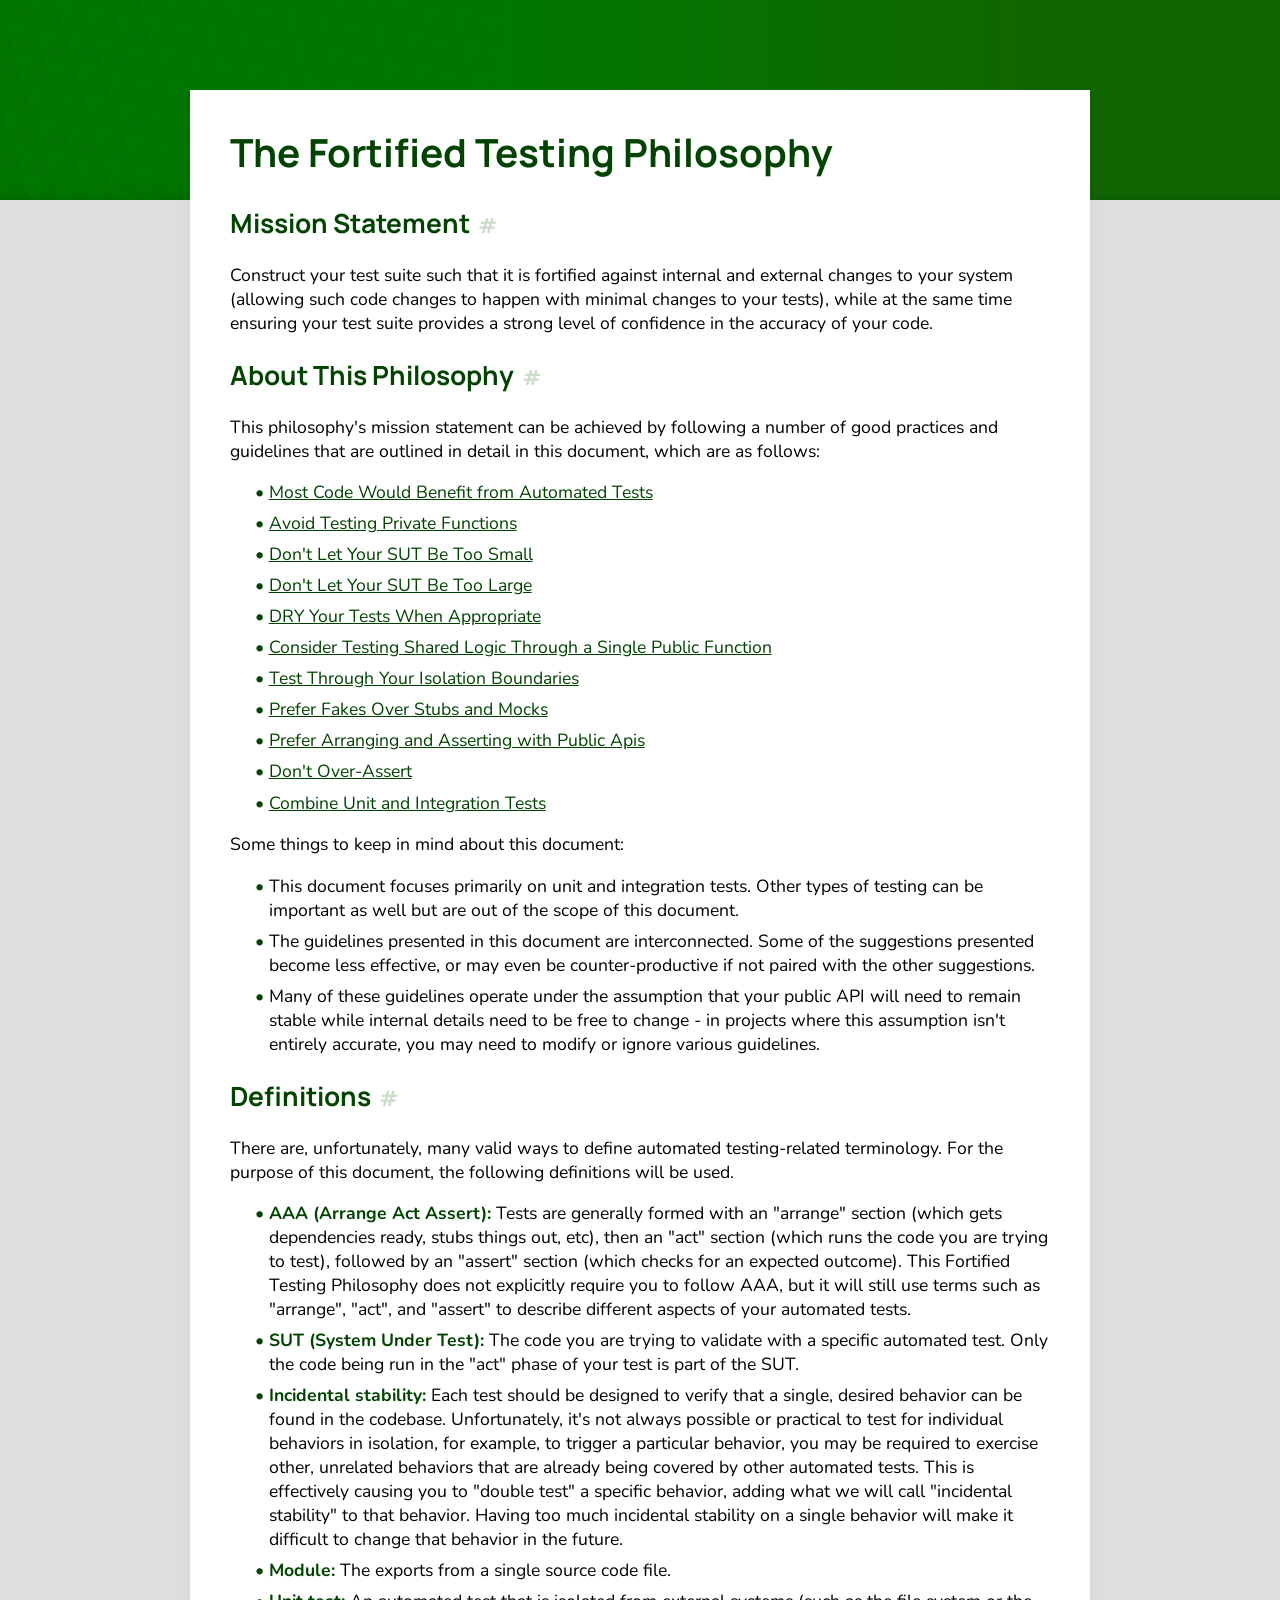
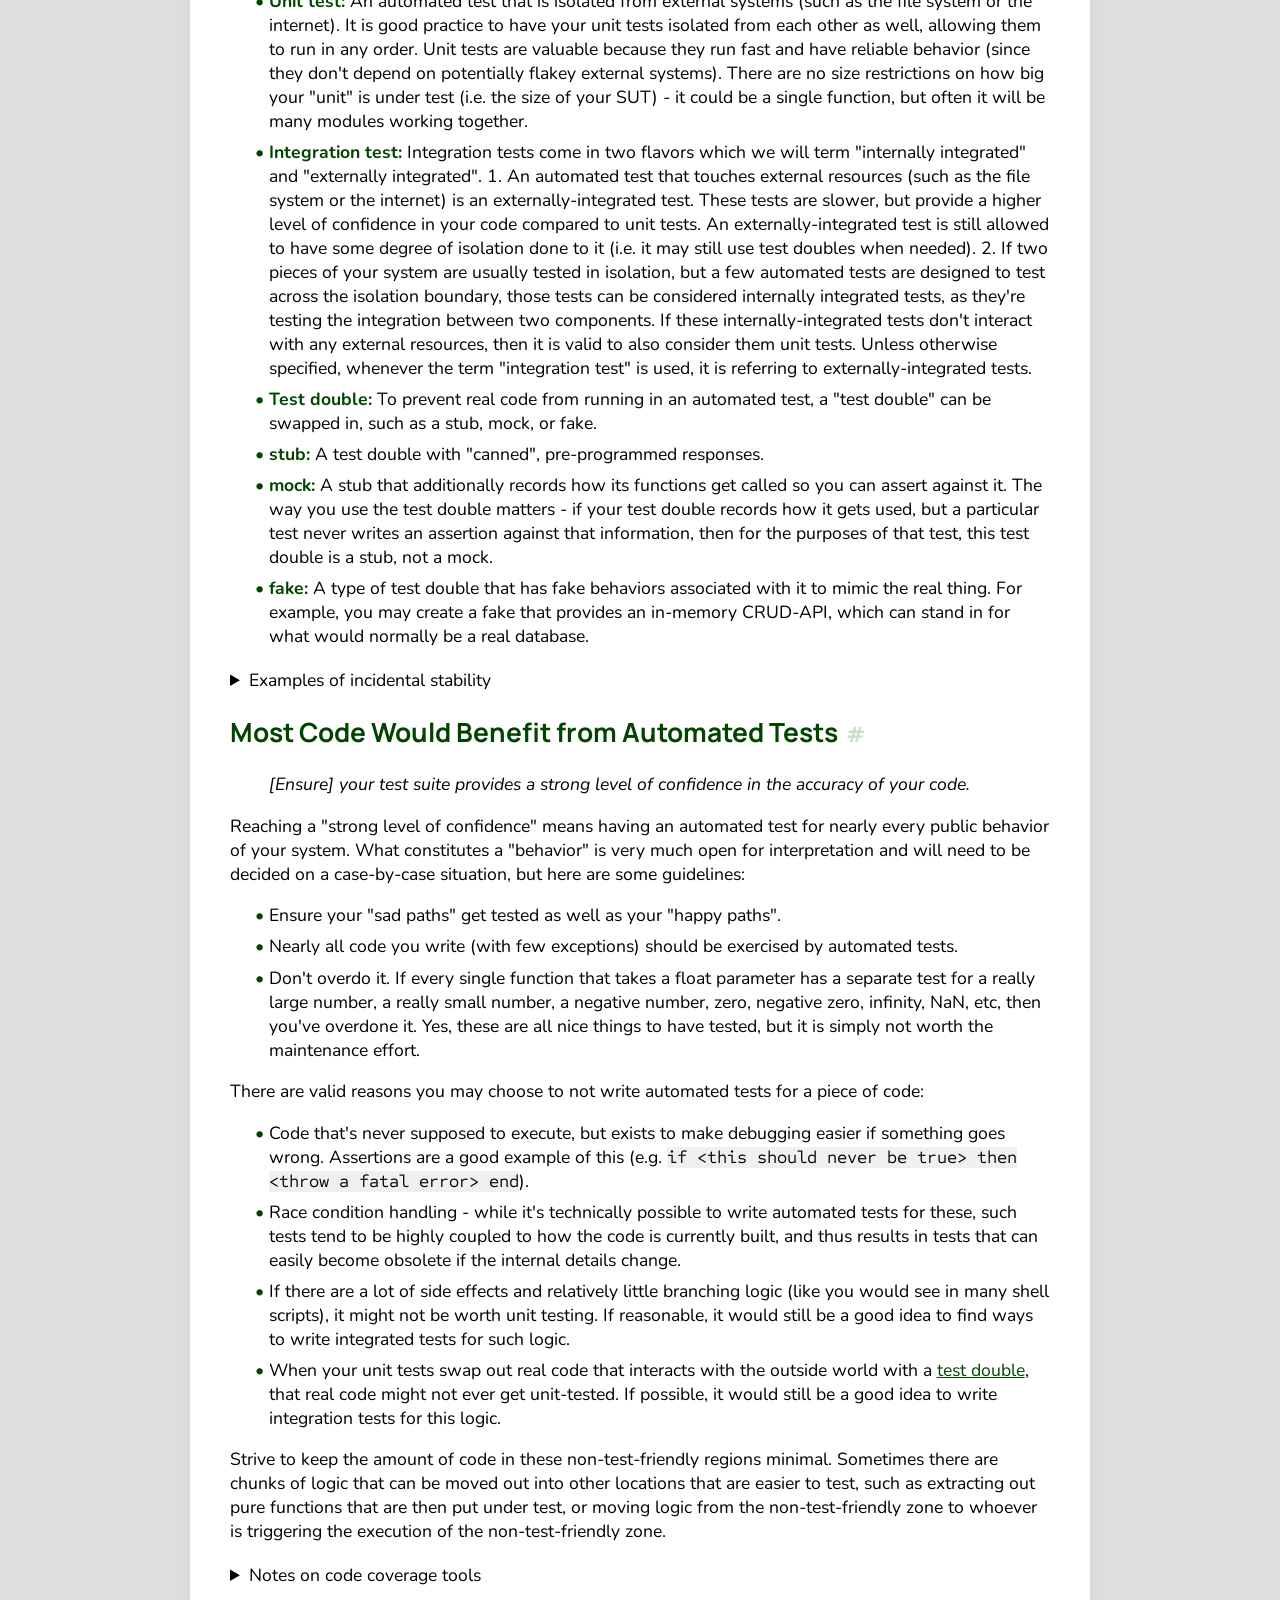
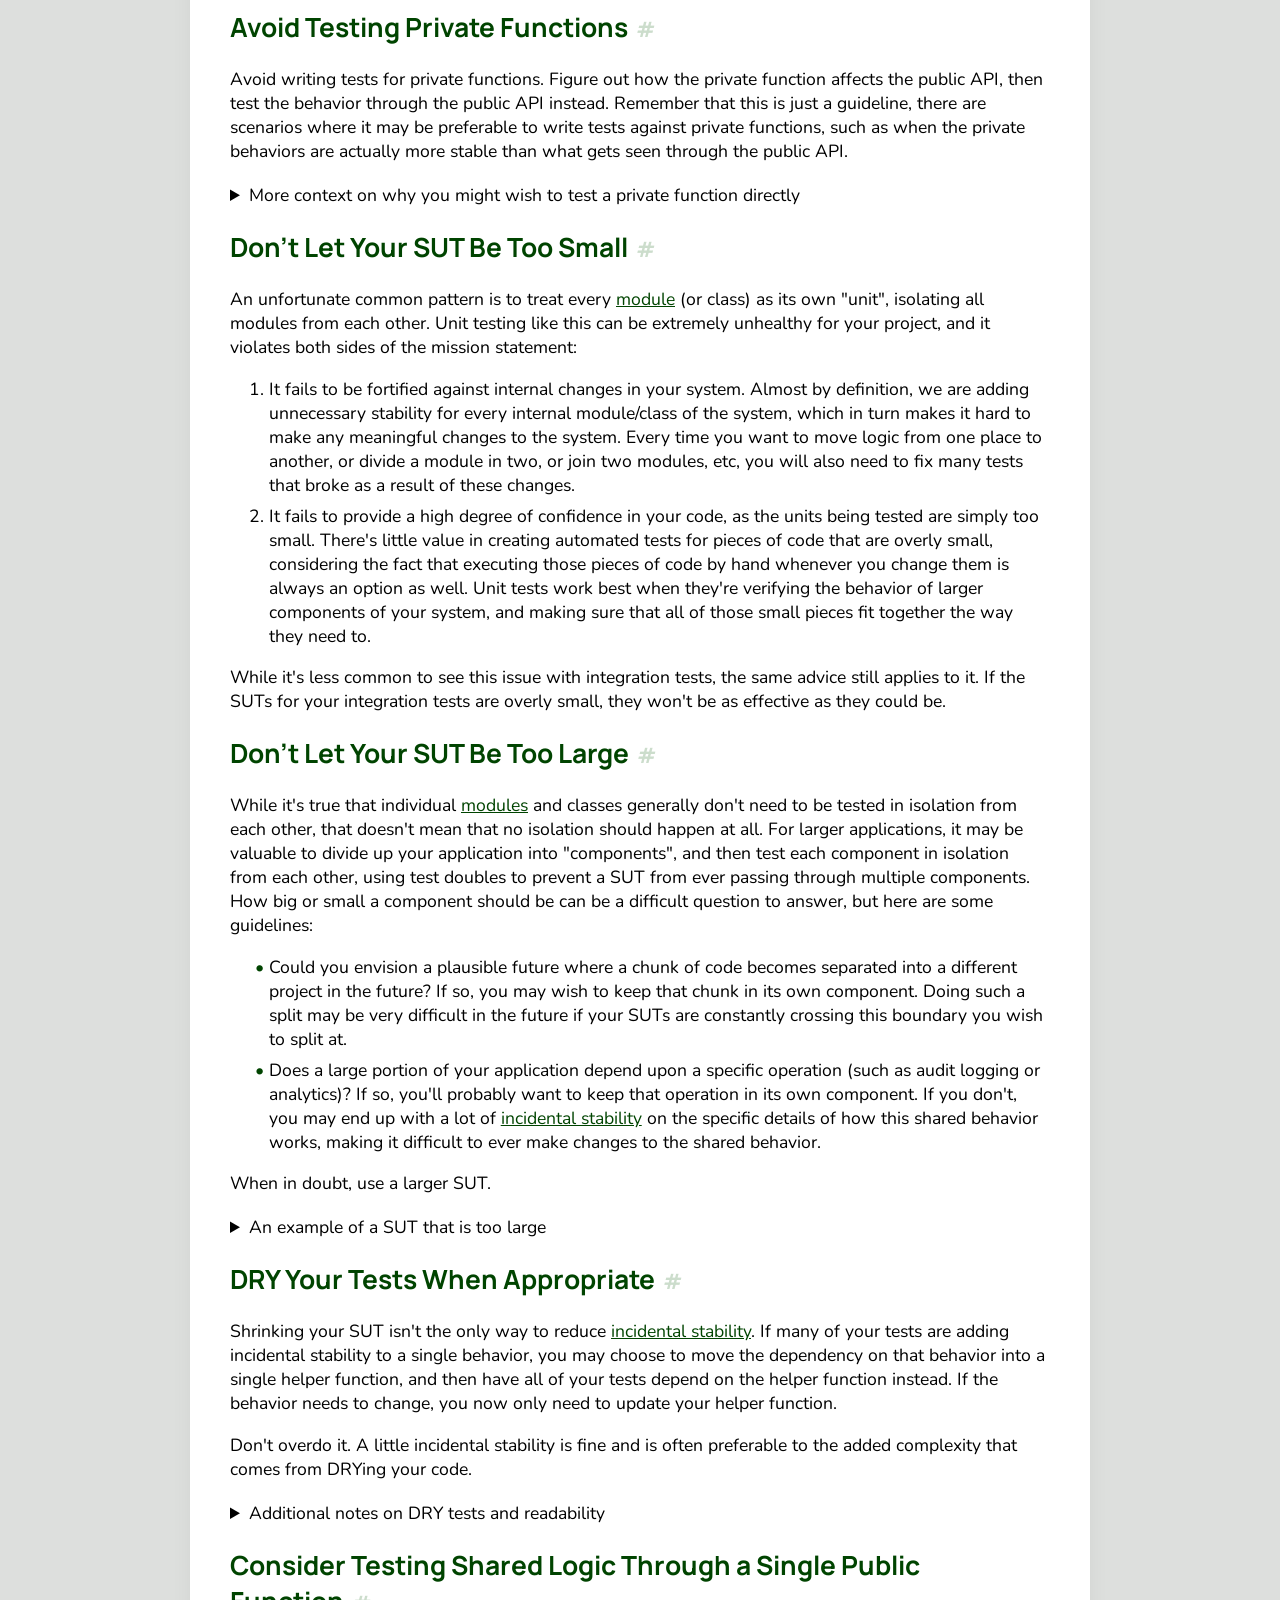
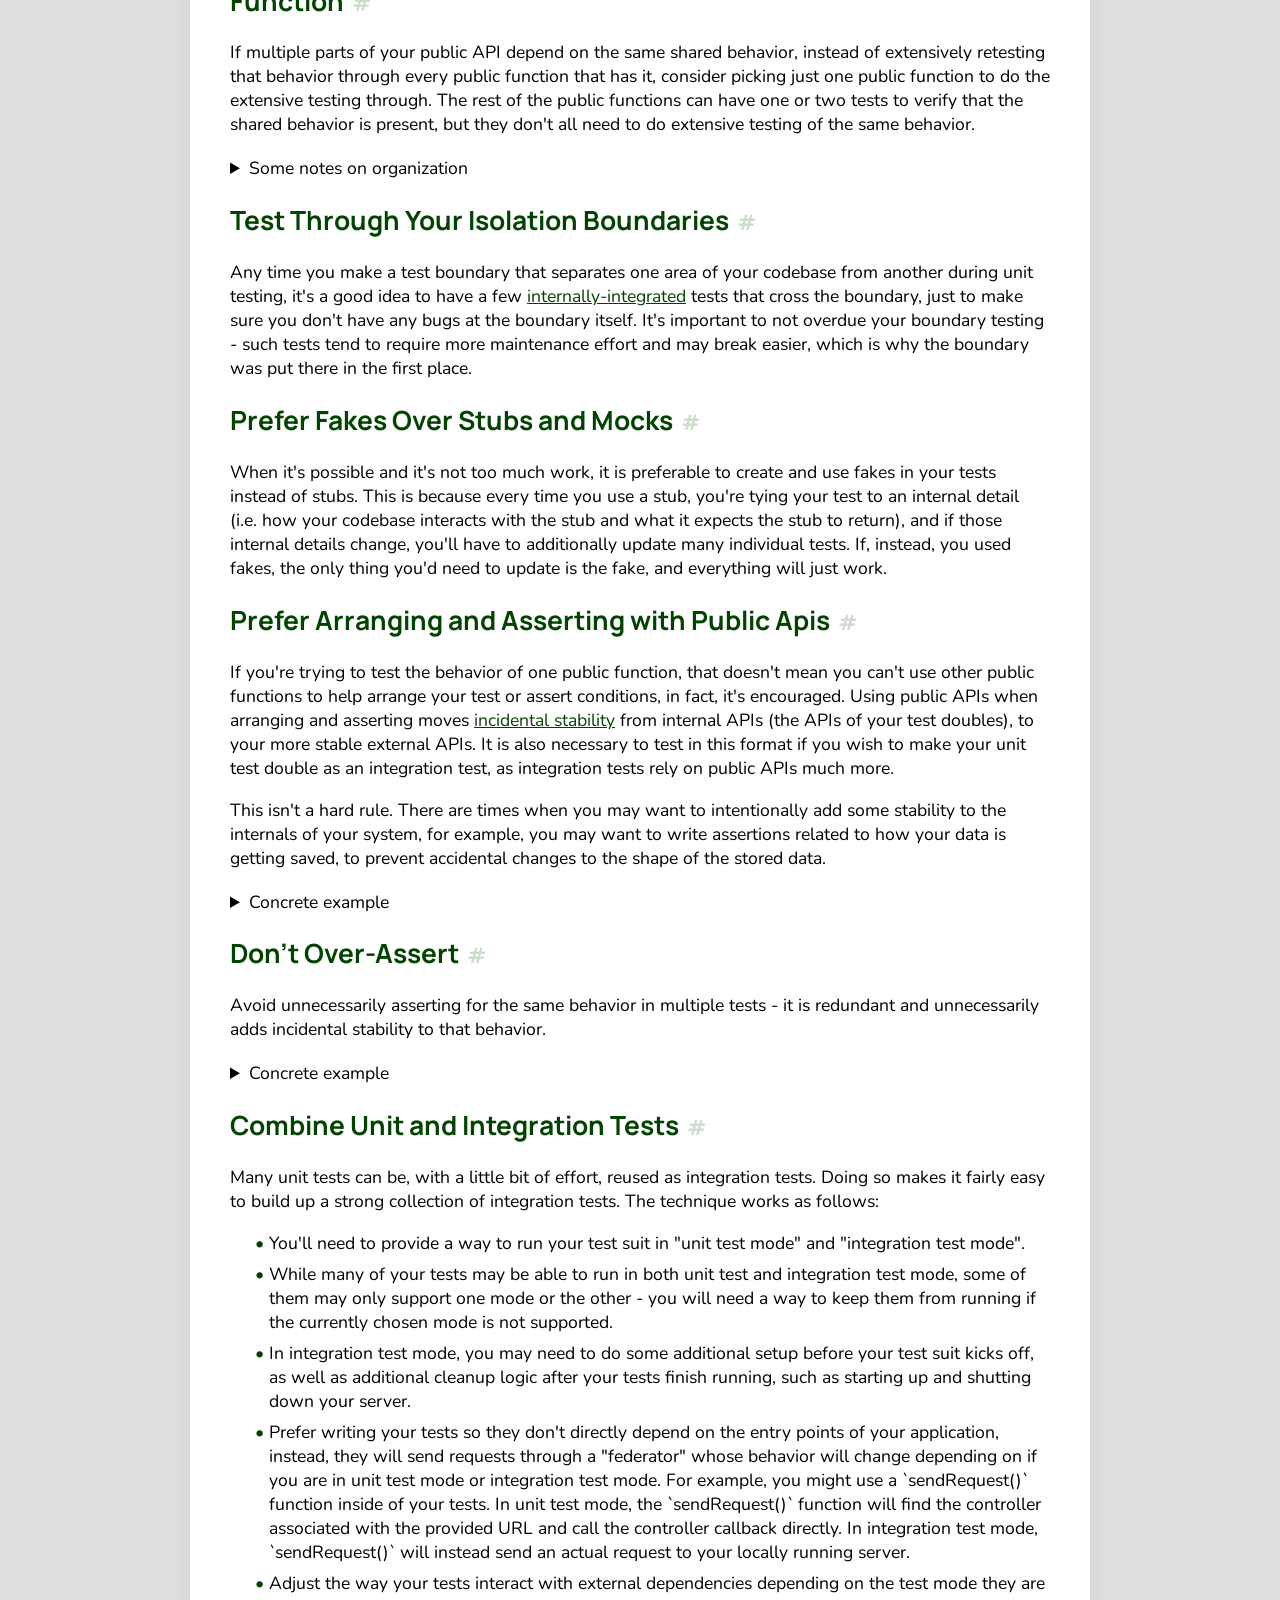
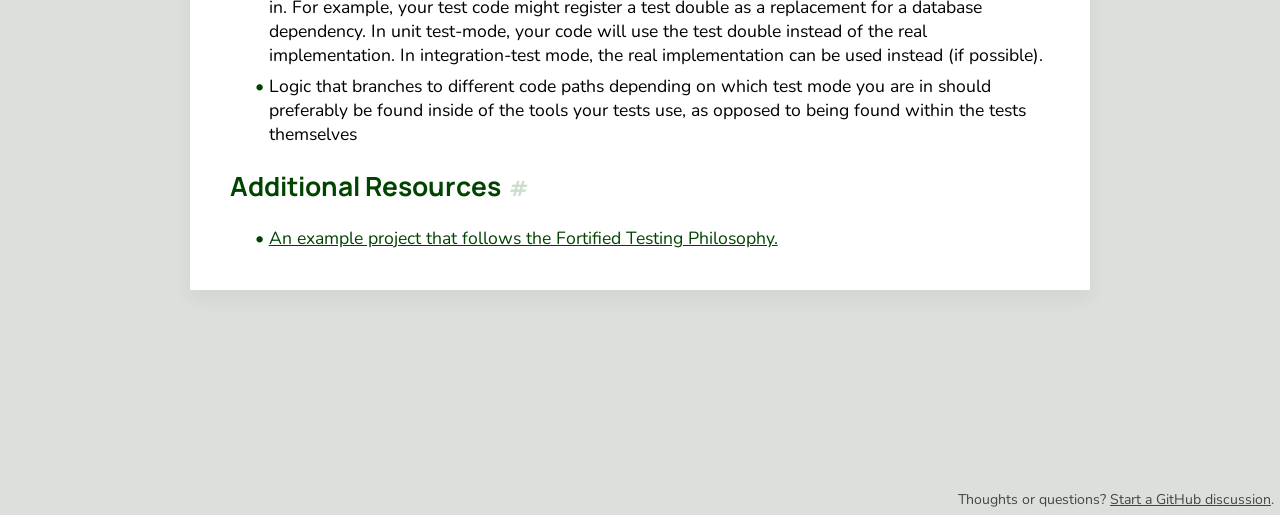
<file: docs/revisions/1/index.html>
<!DOCTYPE html>
<html lang="en">
<head>
  <meta name="viewport" content="width=device-width, initial-scale=1">
  <title>The Fortified Testing Philosophy</title>
  <link rel="stylesheet" href="../../style.css">
  <script type="module">
    document.addEventListener('DOMContentLoaded', () => {
      const headers = document.querySelectorAll('main :where(h1, h2, h3, h4, h5)[id]')
      for (const header of headers) {
        const link = document.createElement('a');
        link.href = '#' + header.id;
        link.innerText = '#';
        link.classList.add('anchor-link')
        header.appendChild(link);
      }
    });
  </script>
</head>
<body>
  <div class="header-background">
    <div class="header-background-pattern-crop">
      <div class="header-background-pattern"></div>
    </div>
    <div class="header-background-fade-gradient"></div>
    <div class="header-background-shadow"></div>
  </div>
  <main>
    <h1>The Fortified Testing Philosophy</h1>

    <h2 id="mission-statement">Mission Statement</h2>

    <p>
      Construct your test suite such that it is fortified against internal and external changes to your system (allowing such code changes to happen with minimal changes to your tests), while at the same time ensuring your test suite provides a strong level of confidence in the accuracy of your code.
    </p>

    <h2 id="about-this-philosophy">About This Philosophy</h2>

    <p>
      This philosophy's mission statement can be achieved by following a number of good practices and guidelines that are outlined in detail in this document, which are as follows:
    </p>

    <ul>
      <li><a href="#most-code-would-benefit-from-automated-tests">Most Code Would Benefit from Automated Tests</a></li>
      <li><a href="#avoid-testing-private-functions">Avoid Testing Private Functions</a></li>
      <li><a href="#dont-let-your-sut-be-too-small">Don't Let Your SUT Be Too Small</a></li>
      <li><a href="#dont-let-your-sut-be-too-large">Don't Let Your SUT Be Too Large</a></li>
      <li><a href="#dry-your-tests-when-appropriate">DRY Your Tests When Appropriate</a></li>
      <li><a href="#consider-testing-shared-logic-through-a-single-public-function">Consider Testing Shared Logic Through a Single Public Function</a></li>
      <li><a href="#test-through-your-isolation-boundaries">Test Through Your Isolation Boundaries</a></li>
      <li><a href="#prefer-fakes-over-stubs-and-mocks">Prefer Fakes Over Stubs and Mocks</a></li>
      <li><a href="#prefer-arranging-and-asserting-with-public-apis">Prefer Arranging and Asserting with Public Apis</a></li>
      <li><a href="#dont-over-assert">Don't Over-Assert</a></li>
      <li><a href="#combine-unit-and-integration-tests">Combine Unit and Integration Tests</a></li>
    </ul>

    <p>
      Some things to keep in mind about this document:
    </p>

    <ul>
      <li>This document focuses primarily on unit and integration tests. Other types of testing can be important as well but are out of the scope of this document.</li>
      <li>The guidelines presented in this document are interconnected. Some of the suggestions presented become less effective, or may even be counter-productive if not paired with the other suggestions.</li>
      <li>Many of these guidelines operate under the assumption that your public API will need to remain stable while internal details need to be free to change - in projects where this assumption isn't entirely accurate, you may need to modify or ignore various guidelines.</li>
    </ul>

    <h2 id="definitions">Definitions</h2>

    <p>
      There are, unfortunately, many valid ways to define automated testing-related terminology. For the purpose of this document, the following definitions will be used.
    </p>

    <ul>
      <li id="aaa-definition"><strong>AAA (Arrange Act Assert):</strong> Tests are generally formed with an "arrange" section (which gets dependencies ready, stubs things out, etc), then an "act" section (which runs the code you are trying to test), followed by an "assert" section (which checks for an expected outcome). This Fortified Testing Philosophy does not explicitly require you to follow AAA, but it will still use terms such as "arrange", "act", and "assert" to describe different aspects of your automated tests.</li>
      <li id="sut-definition"><strong>SUT (System Under Test):</strong> The code you are trying to validate with a specific automated test. Only the code being run in the "act" phase of your test is part of the SUT.</li>
      <li id="incidental-stability-definition"><strong>Incidental stability:</strong> Each test should be designed to verify that a single, desired behavior can be found in the codebase. Unfortunately, it's not always possible or practical to test for individual behaviors in isolation, for example, to trigger a particular behavior, you may be required to exercise other, unrelated behaviors that are already being covered by other automated tests. This is effectively causing you to "double test" a specific behavior, adding what we will call "incidental stability" to that behavior. Having too much incidental stability on a single behavior will make it difficult to change that behavior in the future.</li>
      <li id="module-definition"><strong>Module:</strong> The exports from a single source code file.</li>
      <li id="unit-test-definition"><strong>Unit test:</strong> An automated test that is isolated from external systems (such as the file system or the internet). It is good practice to have your unit tests isolated from each other as well, allowing them to run in any order. Unit tests are valuable because they run fast and have reliable behavior (since they don't depend on potentially flakey external systems). There are no size restrictions on how big your "unit" is under test (i.e. the size of your SUT) - it could be a single function, but often it will be many modules working together.</li>
      <li id="integration-test-definition"><strong>Integration test:</strong> Integration tests come in two flavors which we will term "internally integrated" and "externally integrated". 1. An automated test that touches external resources (such as the file system or the internet) is an externally-integrated test. These tests are slower, but provide a higher level of confidence in your code compared to unit tests. An externally-integrated test is still allowed to have some degree of isolation done to it (i.e. it may still use test doubles when needed). 2. If two pieces of your system are usually tested in isolation, but a few automated tests are designed to test across the isolation boundary, those tests can be considered internally integrated tests, as they're testing the integration between two components. If these internally-integrated tests don't interact with any external resources, then it is valid to also consider them unit tests. Unless otherwise specified, whenever the term "integration test" is used, it is referring to externally-integrated tests.</li>
      <li id="test-double-definition"><strong>Test double:</strong> To prevent real code from running in an automated test, a "test double" can be swapped in, such as a stub, mock, or fake.</li>
      <li id="stub-definition"><strong>stub:</strong> A test double with "canned", pre-programmed responses.</li>
      <li id="mock-definition"><strong>mock:</strong> A stub that additionally records how its functions get called so you can assert against it. The way you use the test double matters - if your test double records how it gets used, but a particular test never writes an assertion against that information, then for the purposes of that test, this test double is a stub, not a mock.</li>
      <li id="fake-definition"><strong>fake:</strong> A type of test double that has fake behaviors associated with it to mimic the real thing. For example, you may create a fake that provides an in-memory CRUD-API, which can stand in for what would normally be a real database.</li>
    </ul>

    <details>
      <summary>Examples of incidental stability</summary>
      <div>
        <p>
          The following examples demonstrate ways in which you may accrue incidental stability if you are not careful. This list of examples should not be taken as an exhaustive containing all of the ways in which you can accrue incidental stability. If the amount of incidental stability accrued is going to be an issue, then you can use techniques such as those found in the following sections to help mitigate the problem.
        </p>

        <ul>
          <li><a href="#dont-let-your-sut-be-too-large">Don't Let Your SUT Be Too Large</a></li>
          <li><a href="#dry-your-tests-when-appropriate">DRY Your Tests When Appropriate</a></li>
          <li><a href="#consider-testing-shared-logic-through-a-single-public-function">Consider Testing Shared Logic Through a Single Public Function</a></li>
        </ul>

        <p>
          Incidental stability can happen in the arrange section of your tests. If your codebase writes audit information to a log file, you may find yourself stubbing out the file-write function in a large number of your tests. Each time you stub out the file-write function, you add incidental stability to the "audit information gets written out to a file" behavior. If, later, you need to instead send audit information to an external service via network requests, you may find yourself doing a lot of work to update your tests due to how stable this behavior has become.
        </p>

        <p>
          Incidental stability can happen in the act section of your tests. Say you've written many tests for a "create user" function, and all of these tests explicitly supply a required full name field. Later, things change and you need to be able to accept the "first name" and "last names" as separate inputs instead of having them combined into a single "full name" field. Every test that explicitly supplied the full name field will now have to be updated.
        </p>

        <p>
          As a second example of incidental stability in your test's act section - consider the scenario where you have a number of tests that verify that various password policies are in force when you use the create-user function - these all add incidental stability to the fact that you can supply a password during user-creation in the first place. Separating the set-password action into its own endpoint would require you to spend lots of extra work updating tests as well.
        </p>

        <p>
          Incidental stability can happen in the assert section of your tests. Perhaps you coded up the handling of 4xx and 5xx errors in your REST API using a single shared helper function that returns consistent headers, such as `Content-Type: application/json`, If many of your tests explicitly assert that the response's Content-Type is application/json, then you're adding a lot of incidental stability to this shared behavior.
        </p>
      </div>
    </details>

    <h2 id="most-code-would-benefit-from-automated-tests">Most Code Would Benefit from Automated Tests</h2>

    <blockquote>
      [Ensure] your test suite provides a strong level of confidence in the accuracy of your code.
    </blockquote>

    <p>
      Reaching a "strong level of confidence" means having an automated test for nearly every public behavior of your system. What constitutes a "behavior" is very much open for interpretation and will need to be decided on a case-by-case situation, but here are some guidelines:
    </p>

    <ul>
      <li>Ensure your "sad paths" get tested as well as your "happy paths".</li>
      <li>Nearly all code you write (with few exceptions) should be exercised by automated tests.</li>
      <li>Don't overdo it. If every single function that takes a float parameter has a separate test for a really large number, a really small number, a negative number, zero, negative zero, infinity, NaN, etc, then you've overdone it. Yes, these are all nice things to have tested, but it is simply not worth the maintenance effort.</li>
    </ul>

    <p>
      There are valid reasons you may choose to not write automated tests for a piece of code:
    </p>

    <ul>
      <li>Code that's never supposed to execute, but exists to make debugging easier if something goes wrong. Assertions are a good example of this (e.g. <code>if &lt;this should never be true&gt; then &lt;throw a fatal error&gt; end</code>).</li>
      <li>Race condition handling - while it's technically possible to write automated tests for these, such tests tend to be highly coupled to how the code is currently built, and thus results in tests that can easily become obsolete if the internal details change.</li>
      <li>If there are a lot of side effects and relatively little branching logic (like you would see in many shell scripts), it might not be worth unit testing. If reasonable, it would still be a good idea to find ways to write integrated tests for such logic.</li>
      <li>When your unit tests swap out real code that interacts with the outside world with a <a href="#test-double-definition">test double</a>, that real code might not ever get unit-tested. If possible, it would still be a good idea to write integration tests for this logic.</li>
    </ul>

    <p>
      Strive to keep the amount of code in these non-test-friendly regions minimal. Sometimes there are chunks of logic that can be moved out into other locations that are easier to test, such as extracting out pure functions that are then put under test, or moving logic from the non-test-friendly zone to whoever is triggering the execution of the non-test-friendly zone.
    </p>

    <details>
      <summary>Notes on code coverage tools</summary>
      <div>
        <p>
          Configuring a code coverage tool for your project can be an optional, but helpful way to make sure you don't have any glaring holes in your test coverage. They're not perfect - they can't tell you if every behavior is tested that should be tested, but they can still be useful in pointing out larger issues.
        </p>

        <p>
          If you do choose to use a code coverage tool, consider configuring it to require 100% line coverage. You won't actually be required to get 100% of your lines of code under test, instead, if you feel that a piece of code should not be tested, simply inform your code coverage tool to turn a blind eye to that piece of code (typically this is done through a special "ignore" comment). When placing a comment like this, you may also consider placing an additional comment down explaining why you're choosing to omit tests for this piece of code. This means you're not really achieving 100% test coverage, instead, what you're actually achieving is "100% of your lines of code is either tested, or explicitly marked as not needing to be tested".
        </p>

        <p>
          Unfortunately, not all code coverage tools support exclude-style comments. How to proceed under such limitations is up to you and your team, but you may want to consider the option of just avoiding the code coverage tool altogether if such a feature is not available to you. Using any coverage requirement other than 0% or 100% is unfortunately not a very effective alternative as the feedback loop is much too large, i.e. one developer forgetting to test some code may not manifest as an issue until another developer is working in the code and need to intentionally leave a few lines of code untested.
        </p>

        <p>
          Additionally, don't hesitate to disable branch coverage completely if you find it to be too much of a burden. While in principle it sounds nice to have automated tests for every single branch, in practice it can take a fair number of extra tests to cover every single optional parameter, boolean logic short-circuit, etc. These types of tests tend to not be overly useful (they don't add a ton of additional confidence that your code is working correctly), and it can be a burden to maintain them all.
        </p>
      </div>
    </details>
    
  <h2 id="avoid-testing-private-functions">Avoid Testing Private Functions</h2>

  <p>
    Avoid writing tests for private functions. Figure out how the private function affects the public API, then test the behavior through the public API instead. Remember that this is just a guideline, there are scenarios where it may be preferable to write tests against private functions, such as when the private behaviors are actually more stable than what gets seen through the public API.
  </p>
    
  <details>
    <summary>More context on why you might wish to test a private function directly</summary>
    <div>
      <p>
        Consider a program that gathers information from various types of devices, then combines all of that information together to make a guess as to what the temperature will be like tomorrow. The private function that averages data from various temperature and wind probes should always give the same output when given the same input, but the overall temperature-estimating function's public behavior may change often depending on what heuristics are added or removed from it. In this case, the behavior of the private functions is actually more stable than the public API, which means if you want your tests to stay stable, it would be preferable to tie them to the private functions (perhaps with a comment next to the private function explaining that it is getting used by an automated test, as a hint to future maintainers that this function's API can't be freely refactored without breaking tests).
      </p>

      <p>
        It's sometimes argued that if you feel the need to test a private function, perhaps it's better to move that private function into a different module and make it public. This is certainly a valid option as well, but it shouldn't be considered the only option. Sometimes you just want to keep the private function private, and that's fine.
      </p>
    </div>
  </details>

  <h2 id="dont-let-your-sut-be-too-small">Don't Let Your SUT Be Too Small</h2>

  <p>
    An unfortunate common pattern is to treat every <a href="#module-definition">module</a> (or class) as its own "unit", isolating all modules from each other. Unit testing like this can be extremely unhealthy for your project, and it violates both sides of the mission statement:
  </p>

  <ol>
    <li>It fails to be fortified against internal changes in your system. Almost by definition, we are adding unnecessary stability for every internal module/class of the system, which in turn makes it hard to make any meaningful changes to the system. Every time you want to move logic from one place to another, or divide a module in two, or join two modules, etc, you will also need to fix many tests that broke as a result of these changes.</li>
    <li>It fails to provide a high degree of confidence in your code, as the units being tested are simply too small. There's little value in creating automated tests for pieces of code that are overly small, considering the fact that executing those pieces of code by hand whenever you change them is always an option as well. Unit tests work best when they're verifying the behavior of larger components of your system, and making sure that all of those small pieces fit together the way they need to.</li>
  </ol>

  <p>
    While it's less common to see this issue with integration tests, the same advice still applies to it. If the SUTs for your integration tests are overly small, they won't be as effective as they could be.
  </p>

  <h2 id="dont-let-your-sut-be-too-large">Don't Let Your SUT Be Too Large</h2>

  <p>
    While it's true that individual <a href="#module-definition">modules</a> and classes generally don't need to be tested in isolation from each other, that doesn't mean that no isolation should happen at all. For larger applications, it may be valuable to divide up your application into "components", and then test each component in isolation from each other, using test doubles to prevent a SUT from ever passing through multiple components. How big or small a component should be can be a difficult question to answer, but here are some guidelines:
  </p>

  <ul>
    <li>Could you envision a plausible future where a chunk of code becomes separated into a different project in the future? If so, you may wish to keep that chunk in its own component. Doing such a split may be very difficult in the future if your SUTs are constantly crossing this boundary you wish to split at.</li>
    <li>Does a large portion of your application depend upon a specific operation (such as audit logging or analytics)? If so, you'll probably want to keep that operation in its own component. If you don't, you may end up with a lot of <a href="#incidental-stability-definition">incidental stability</a> on the specific details of how this shared behavior works, making it difficult to ever make changes to the shared behavior.</li>
  </ul>

  <p>
    When in doubt, use a larger SUT.
  </p>

  <details>
    <summary>An example of a SUT that is too large</summary>
    <div>
      <p>
        If a large portion of your codebase participates in audit logging, you may want to have tests in place to make sure the correct things get logged when they should. However, if each of these tests are mocking out an API for writing to the file system, then you are going to be in trouble if you ever need to change the way the audit logs are saved (e.g. what happens if you need to save them over the internet instead, or if you simply want to make the writes throttled, which in turn requires each test to additionally do some timing-based mocking?) While it's true that you want some unit testing around how you write your audit logs out to disk, you don't want every audit-log-related test to be verifying that audit logs get saved to disk - that's putting way too much incidental stability on a single concept. In this scenario, it may be best to shrink the size of your SUT a bit, so you only verify that audit-log messages are being sent to some audit-log handler component, and then have a separate set of tests to make sure the audit-log handler behaves as it should (e.g. it actually writes incoming messages out to a log file).
      </p>
    </div>
  </details>

  <h2 id="dry-your-tests-when-appropriate">DRY Your Tests When Appropriate</h2>

  <p>
    Shrinking your SUT isn't the only way to reduce <a href="#incidental-stability-definition">incidental stability</a>. If many of your tests are adding incidental stability to a single behavior, you may choose to move the dependency on that behavior into a single helper function, and then have all of your tests depend on the helper function instead. If the behavior needs to change, you now only need to update your helper function.
  </p>

  <p>
    Don't overdo it. A little incidental stability is fine and is often preferable to the added complexity that comes from DRYing your code.
  </p>

  <details>
    <summary>Additional notes on DRY tests and readability</summary>
    <div>
      <p>
        A good metric to decide what goes in a shared helper function and what doesn't is to look at the specific behavior you're trying to test, then figure out what content in your test is strongly correlated with that behavior, and what content is just "plumbing". Moving the plumbing out into helper functions can help reduce the noise in your test and make its intent more clear, however, you (usually) want to be careful not to also put the essential pieces of your test into helper functions.
      </p>

      <p>
        For example, if you wish to test a function that fetches data from a REST endpoint, transforms it, and returns it, and you wish to assert that various pieces of information are present in the returned data, make sure it's clear why those assertions are asserting the values they assert. If they assert that a "name" property is set to "Sally", then you probably want to make sure that, when arranging your test, you also use the word "Sally" somewhere, instead of having that abstracted away into your helper functions.
      </p>

      <p>
        One good way to help reduce plumbing is to avoid the "beforeEach()" hook in your tests. The problem with "beforeEach()" is that it can't be parameterized - it will always run the exact same setup logic for all of your tests. A better alternative is to have a shared "init()" function that each test explicitly calls. If the tests need to customize certain setup behaviors, they can pass in the necessary configuration into the "init()" function.
      </p>
      </p>
    </div>
  </details>

  <h2 id="consider-testing-shared-logic-through-a-single-public-function">Consider Testing Shared Logic Through a Single Public Function</h2>

  <p>
    If multiple parts of your public API depend on the same shared behavior, instead of extensively retesting that behavior through every public function that has it, consider picking just one public function to do the extensive testing through. The rest of the public functions can have one or two tests to verify that the shared behavior is present, but they don't all need to do extensive testing of the same behavior.
  </p>

  <details>
    <summary>Some notes on organization</summary>
    <div>
      <p>
        If your organize your tests by creating a separate test file for each public module, it might be worthwhile to break that convention when dealing with these sorts of tests for shared behavior. While it's true that you are testing through a single function, the purpose of these tests isn't to verify the behavior of just that one function, rather, it's to verify a behavior shared by many functions, it just happens to be using one function to do it. For this reason, it may make more sense to move these tests into their own file, named after the behavior they're trying to test.
      </p>
    </div>
  </details>

  <h2 id="test-through-your-isolation-boundaries">Test Through Your Isolation Boundaries</h2>

  <p>
    Any time you make a test boundary that separates one area of your codebase from another during unit testing, it's a good idea to have a few <a href="#integration-test-definition">internally-integrated</a> tests that cross the boundary, just to make sure you don't have any bugs at the boundary itself. It's important to not overdue your boundary testing - such tests tend to require more maintenance effort and may break easier, which is why the boundary was put there in the first place.
  </p>

  <h2 id="prefer-fakes-over-stubs-and-mocks">Prefer Fakes Over Stubs and Mocks</h2>

  <p>
    When it's possible and it's not too much work, it is preferable to create and use fakes in your tests instead of stubs. This is because every time you use a stub, you're tying your test to an internal detail (i.e. how your codebase interacts with the stub and what it expects the stub to return), and if those internal details change, you'll have to additionally update many individual tests. If, instead, you used fakes, the only thing you'd need to update is the fake, and everything will just work.
  </p>

  <h2 id="prefer-arranging-and-asserting-with-public-apis">Prefer Arranging and Asserting with Public Apis</h2>

  <p>
    If you're trying to test the behavior of one public function, that doesn't mean you can't use other public functions to help arrange your test or assert conditions, in fact, it's encouraged. Using public APIs when arranging and asserting moves <a href="#incidental-stability-definition">incidental stability</a> from internal APIs (the APIs of your test doubles), to your more stable external APIs. It is also necessary to test in this format if you wish to make your unit test double as an integration test, as integration tests rely on public APIs much more.
  </p>

  <p>
    This isn't a hard rule. There are times when you may want to intentionally add some stability to the internals of your system, for example, you may want to write assertions related to how your data is getting saved, to prevent accidental changes to the shape of the stored data.
  </p>

  <details>
    <summary>Concrete example</summary>
    <div>
      <p>
        If you wish to test a "deleteUser()" function, you could first call your public "createUser()" function to add a user to the system, then your "deleteUser()" function to delete them, and finally a "getUser()" function, to make sure they aren't found anymore.
      </p>
    </div>
  </details>

  <h2 id="dont-over-assert">Don't Over-Assert</h2>

  <p>
    Avoid unnecessarily asserting for the same behavior in multiple tests - it is redundant and unnecessarily adds incidental stability to that behavior.
  </p>

  <details>
    <summary>Concrete example</summary>
    <div>
      <p>
        If your createUser() function sends out an email on user-creation, and your unit test is replacing that behavior with a test double, don't make every test for createUser() replace it with a mock (i.e. don't assert that an email got sent out with the correct information in every test). Create a few tests that are dedicated to verifying that email sending is working correctly (by asserting that the correct parameters are passed into the mock). The rest of the tests can stub out the email-verification function if needed, but they need not assert that the correct parameters are passed into it, that is already covered.
      </p>
    </div>
  </details>

  <h2 id="combine-unit-and-integration-tests">Combine Unit and Integration Tests</h2>

  <p>
    Many unit tests can be, with a little bit of effort, reused as integration tests. Doing so makes it fairly easy to build up a strong collection of integration tests. The technique works as follows:
  </p>

  <ul>
    <li>You'll need to provide a way to run your test suit in "unit test mode" and "integration test mode".</li>
    <li>While many of your tests may be able to run in both unit test and integration test mode, some of them may only support one mode or the other - you will need a way to keep them from running if the currently chosen mode is not supported.</li>
    <li>In integration test mode, you may need to do some additional setup before your test suit kicks off, as well as additional cleanup logic after your tests finish running, such as starting up and shutting down your server.</li>
    <li>Prefer writing your tests so they don't directly depend on the entry points of your application, instead, they will send requests through a "federator" whose behavior will change depending on if you are in unit test mode or integration test mode. For example, you might use a `sendRequest()` function inside of your tests. In unit test mode, the `sendRequest()` function will find the controller associated with the provided URL and call the controller callback directly. In integration test mode, `sendRequest()` will instead send an actual request to your locally running server.</li>
    <li>Adjust the way your tests interact with external dependencies depending on the test mode they are in. For example, your test code might register a test double as a replacement for a database dependency. In unit test-mode, your code will use the test double instead of the real implementation. In integration-test mode, the real implementation can be used instead (if possible).</li>
    <li>Logic that branches to different code paths depending on which test mode you are in should preferably be found inside of the tools your tests use, as opposed to being found within the tests themselves</li>
  </ul>

  <h2 id="additional-resources">Additional Resources</h2>

  <ul>
    <li><a href="https://github.com/theScottyJam/example-fortified-tested-project-js">An example project that follows the Fortified Testing Philosophy.</a></li>
  </ul>

  </main>
  <footer>
    Thoughts or questions? <a href="https://github.com/theScottyJam/fortified-testing-philosophy/discussions">Start a GitHub discussion</a>.
  </footer>
</body>
</html>
</file>
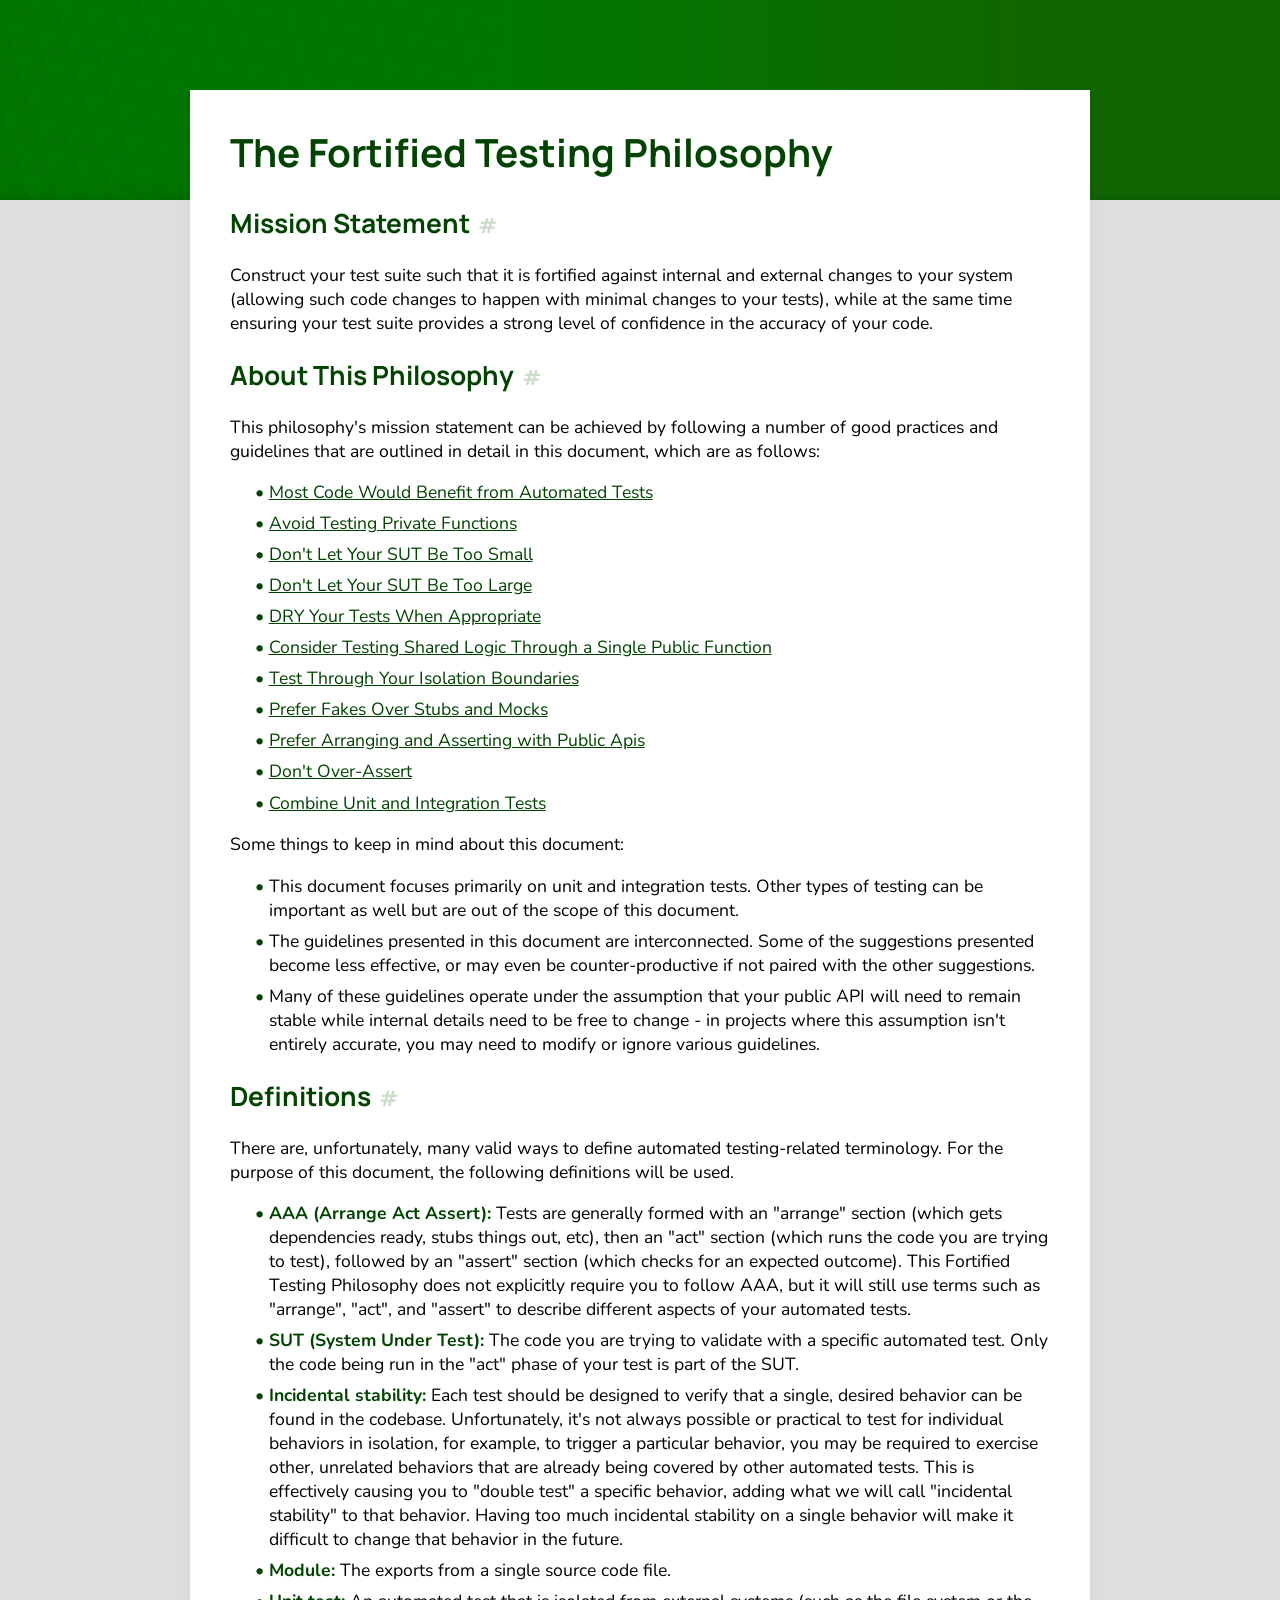
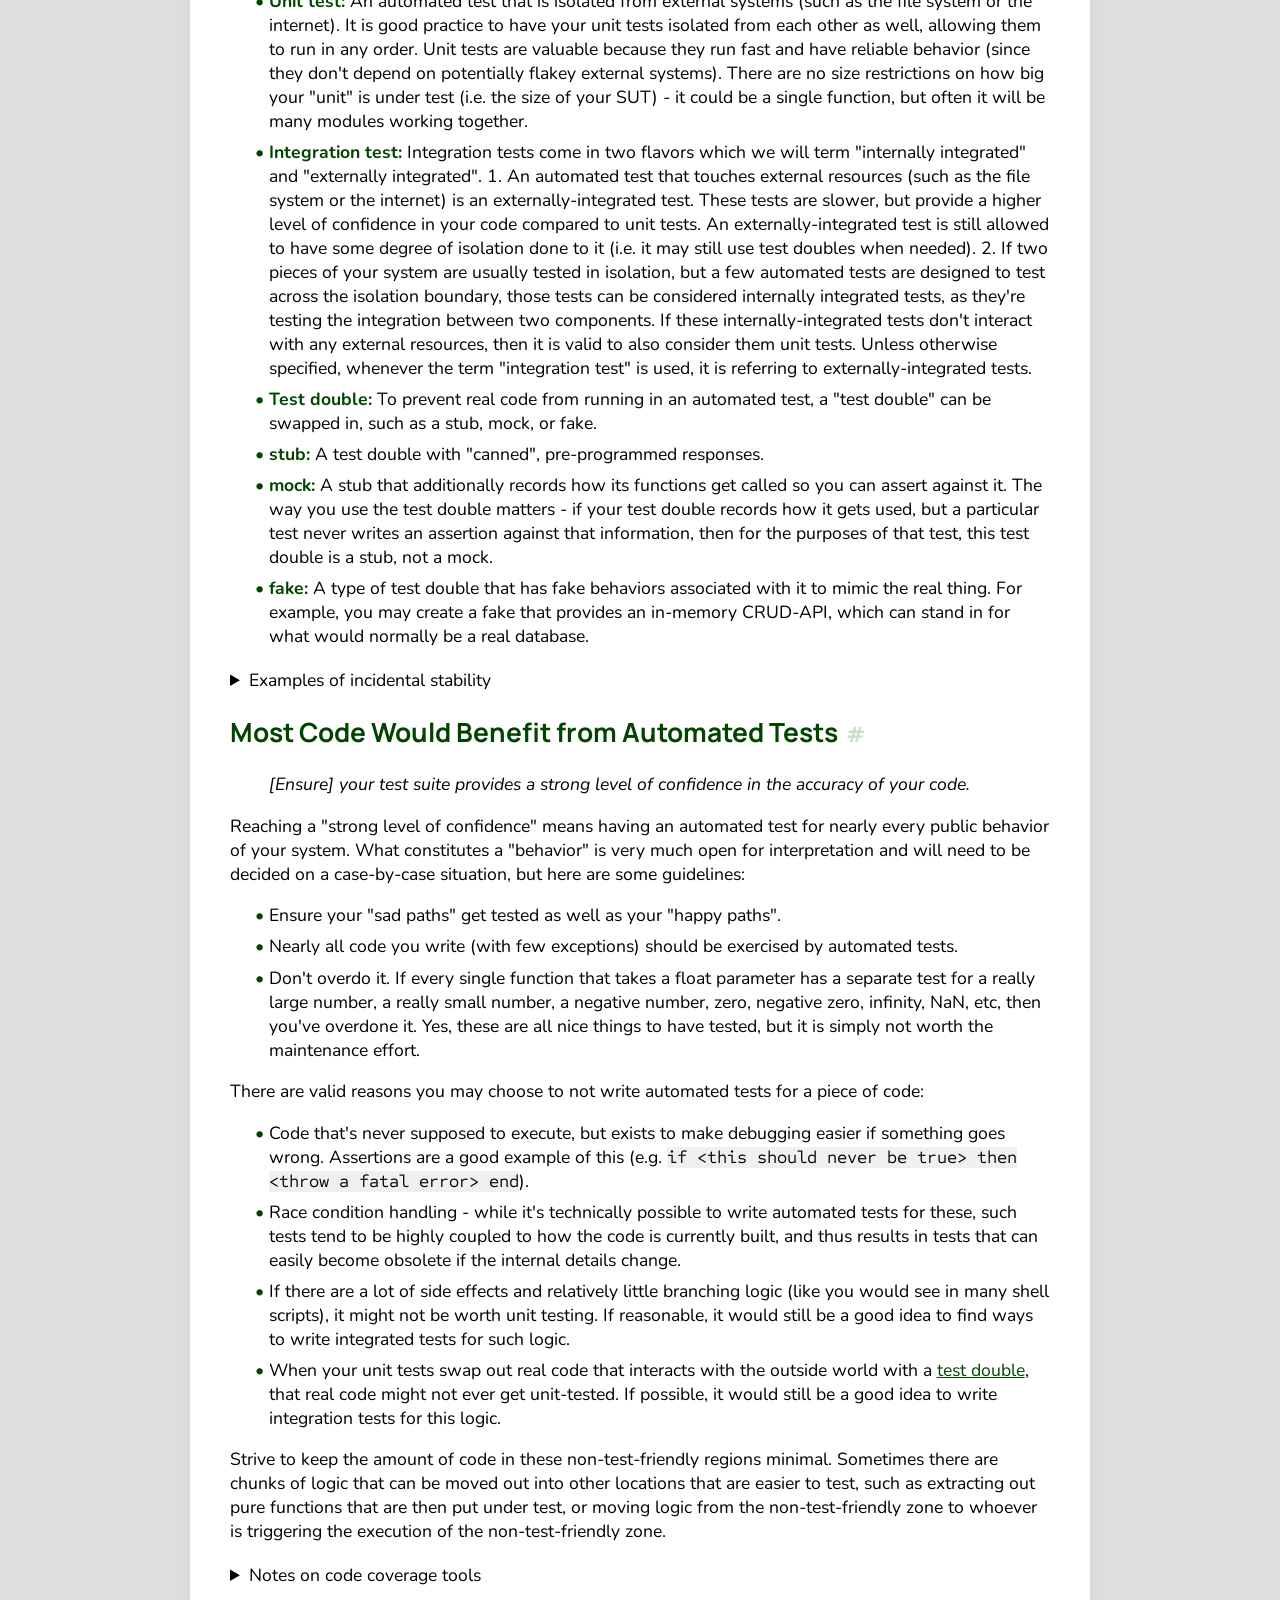
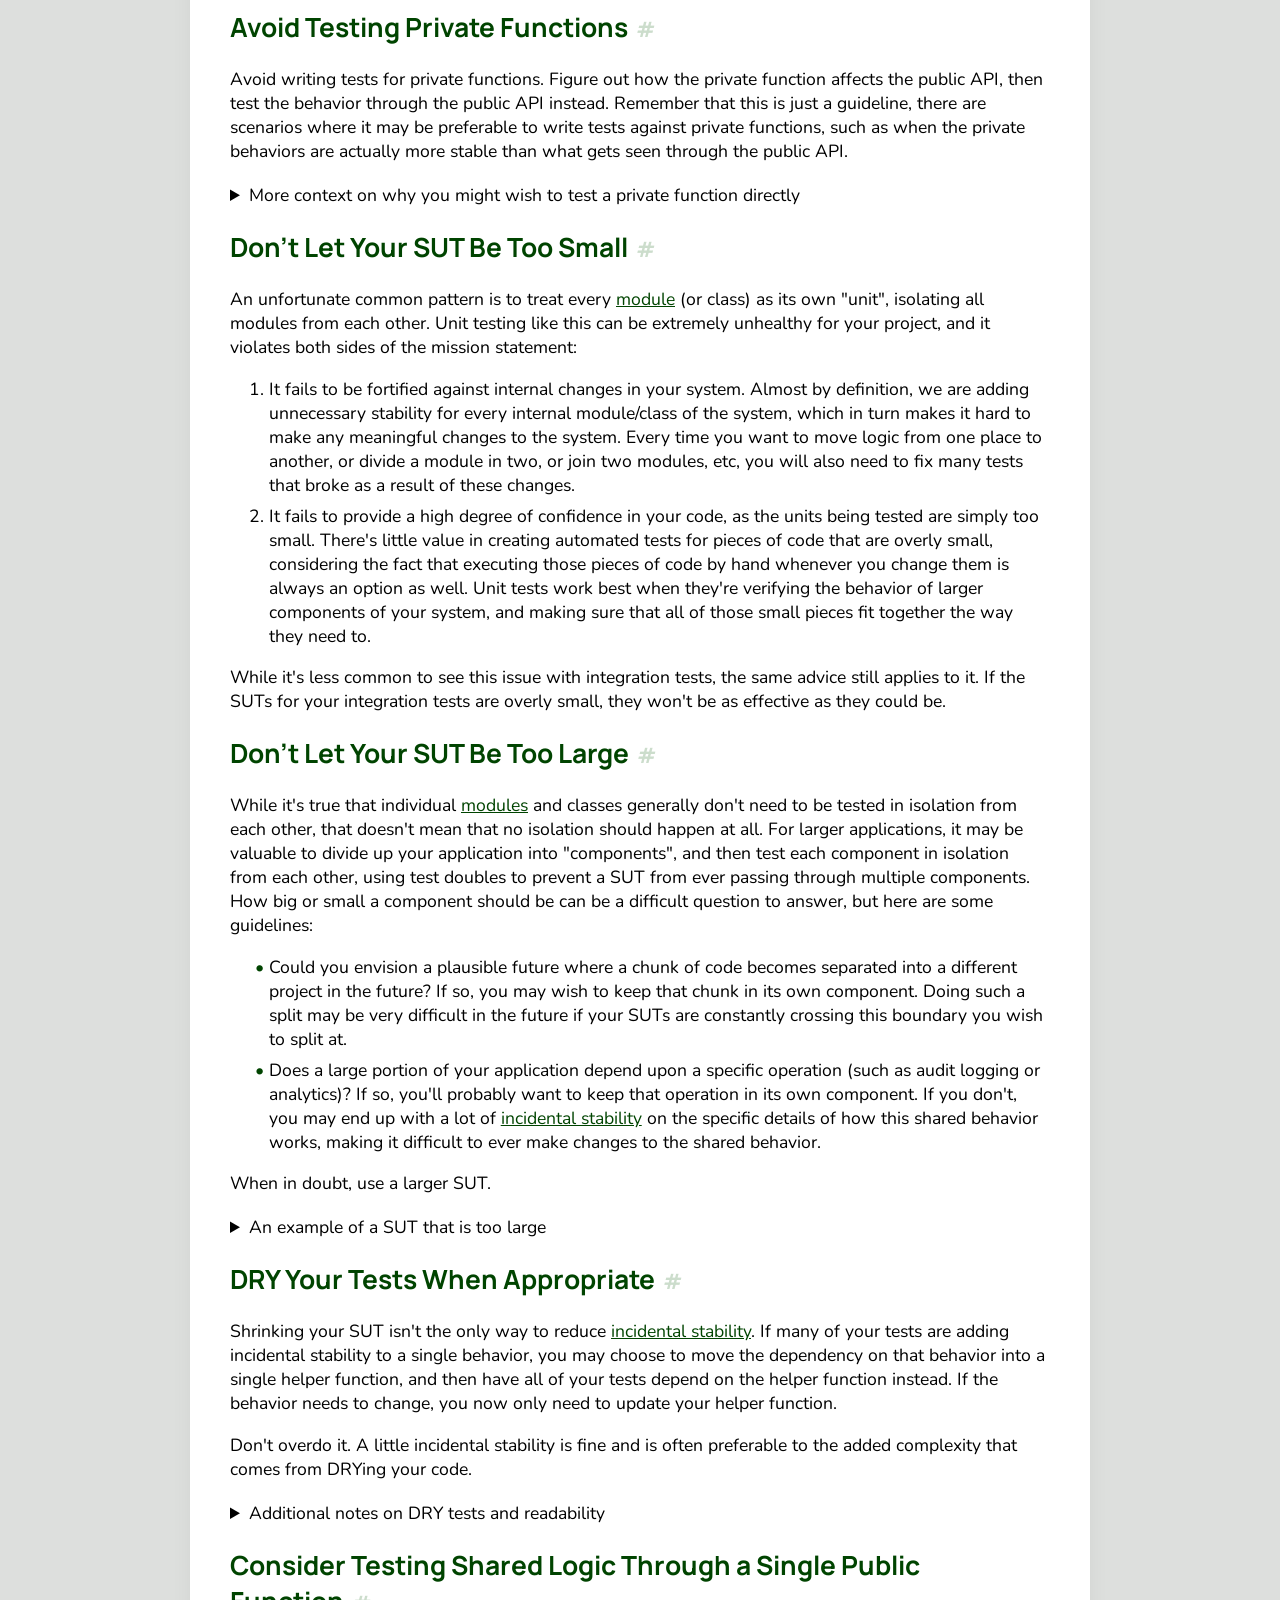
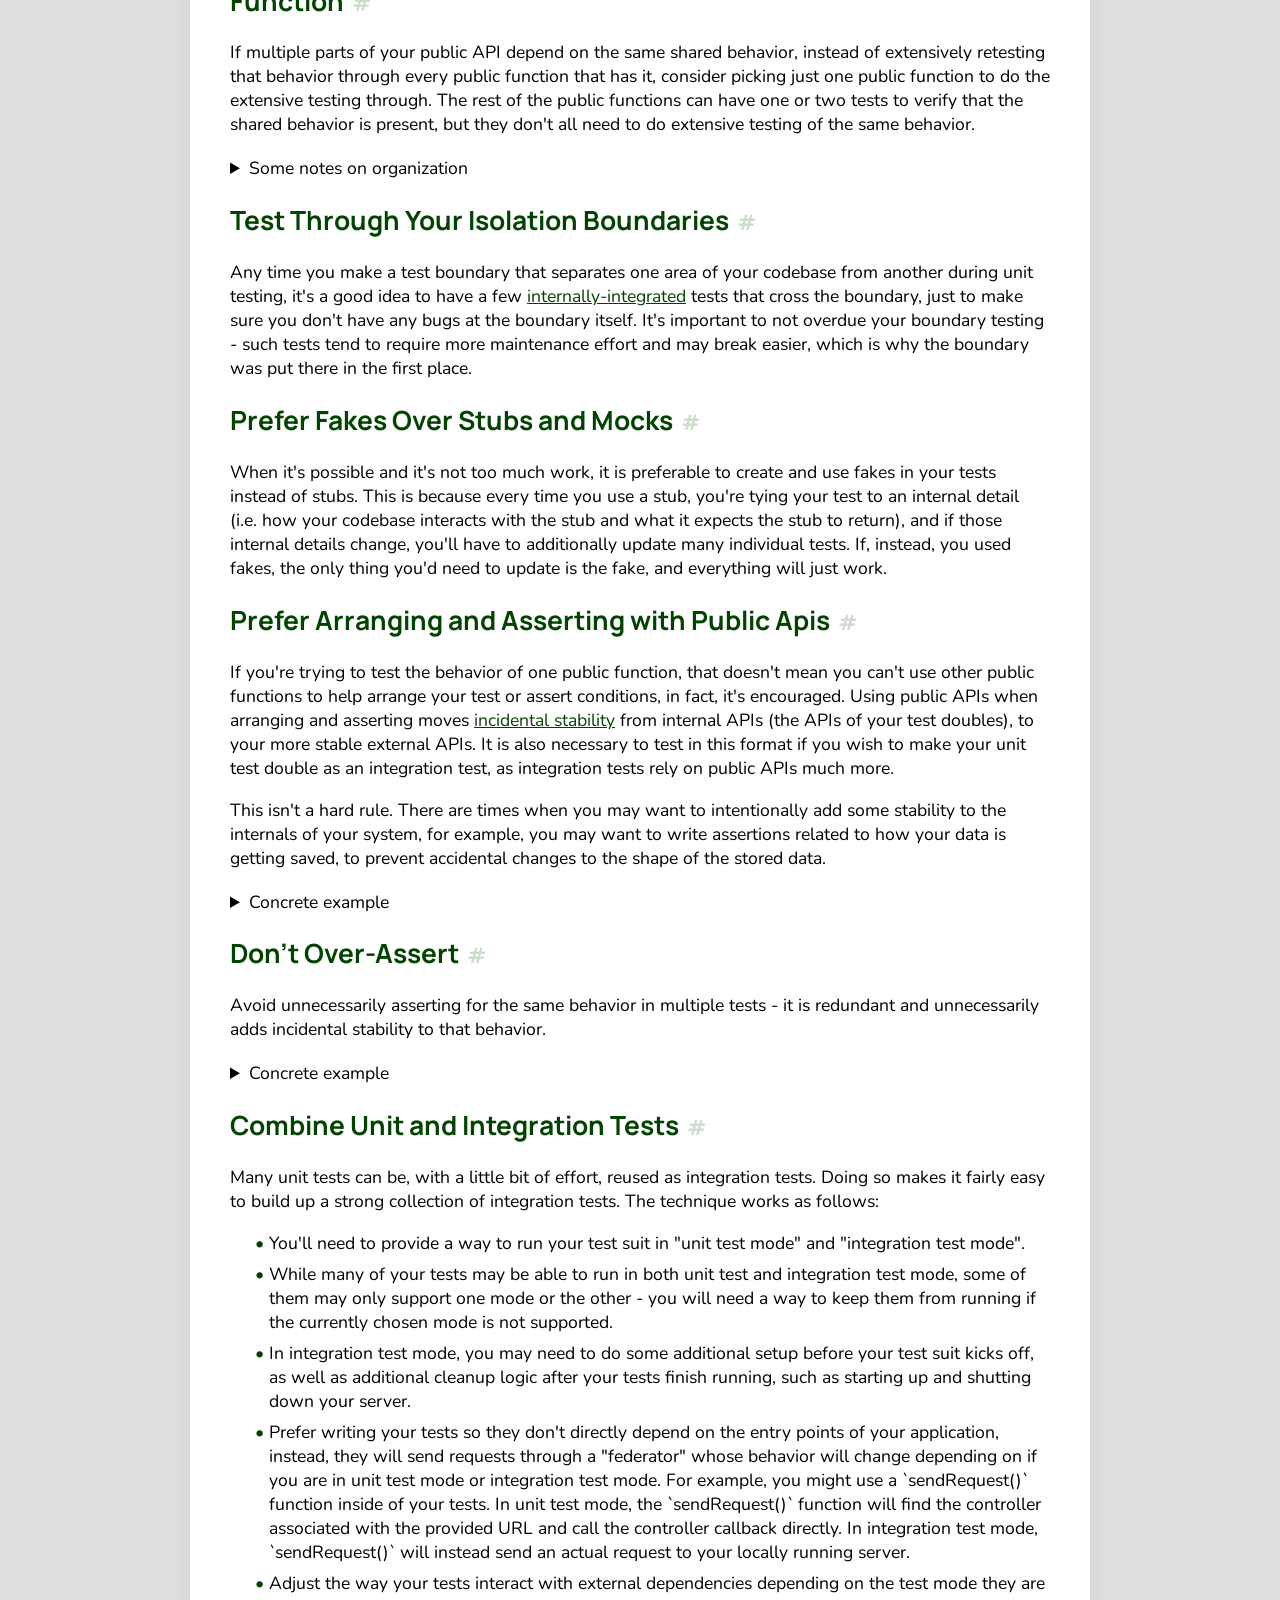
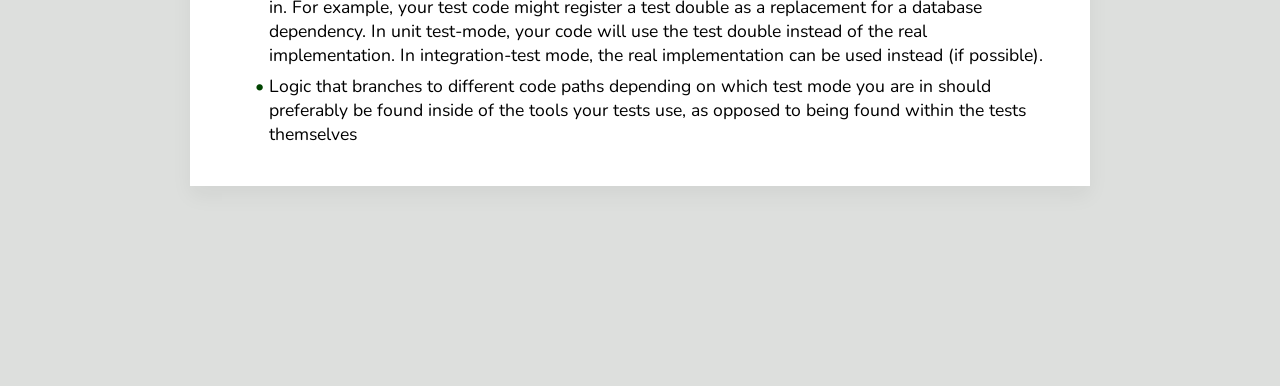
<file: public/revisions/1/index.html>
<!DOCTYPE html>
<html lang="en">
<head>
  <meta name="viewport" content="width=device-width, initial-scale=1">
  <title>The Fortified Testing Philosophy</title>
  <link rel="stylesheet" href="../../style.css">
  <script type="module">
    document.addEventListener('DOMContentLoaded', () => {
      const headers = document.querySelectorAll('main :where(h1, h2, h3, h4, h5)[id]')
      for (const header of headers) {
        const link = document.createElement('a');
        link.href = '#' + header.id;
        link.innerText = '#';
        link.classList.add('anchor-link')
        header.appendChild(link);
      }
    });
  </script>
</head>
<body>
  <div class="header-background">
    <div class="header-background-pattern-crop">
      <div class="header-background-pattern"></div>
    </div>
    <div class="header-background-fade-gradient"></div>
    <div class="header-background-shadow"></div>
  </div>
  <main>
    <h1>The Fortified Testing Philosophy</h1>

    <h2 id="mission-statement">Mission Statement</h2>

    <p>
      Construct your test suite such that it is fortified against internal and external changes to your system (allowing such code changes to happen with minimal changes to your tests), while at the same time ensuring your test suite provides a strong level of confidence in the accuracy of your code.
    </p>

    <h2 id="about-this-philosophy">About This Philosophy</h2>

    <p>
      This philosophy's mission statement can be achieved by following a number of good practices and guidelines that are outlined in detail in this document, which are as follows:
    </p>

    <ul>
      <li><a href="#most-code-would-benefit-from-automated-tests">Most Code Would Benefit from Automated Tests</a></li>
      <li><a href="#avoid-testing-private-functions">Avoid Testing Private Functions</a></li>
      <li><a href="#dont-let-your-sut-be-too-small">Don't Let Your SUT Be Too Small</a></li>
      <li><a href="#dont-let-your-sut-be-too-large">Don't Let Your SUT Be Too Large</a></li>
      <li><a href="#dry-your-tests-when-appropriate">DRY Your Tests When Appropriate</a></li>
      <li><a href="#consider-testing-shared-logic-through-a-single-public-function">Consider Testing Shared Logic Through a Single Public Function</a></li>
      <li><a href="#test-through-your-isolation-boundaries">Test Through Your Isolation Boundaries</a></li>
      <li><a href="#prefer-fakes-over-stubs-and-mocks">Prefer Fakes Over Stubs and Mocks</a></li>
      <li><a href="#prefer-arranging-and-asserting-with-public-apis">Prefer Arranging and Asserting with Public Apis</a></li>
      <li><a href="#dont-over-assert">Don't Over-Assert</a></li>
      <li><a href="#combine-unit-and-integration-tests">Combine Unit and Integration Tests</a></li>
    </ul>

    <p>
      Some things to keep in mind about this document:
    </p>

    <ul>
      <li>This document focuses primarily on unit and integration tests. Other types of testing can be important as well but are out of the scope of this document.</li>
      <li>The guidelines presented in this document are interconnected. Some of the suggestions presented become less effective, or may even be counter-productive if not paired with the other suggestions.</li>
      <li>Many of these guidelines operate under the assumption that your public API will need to remain stable while internal details need to be free to change - in projects where this assumption isn't entirely accurate, you may need to modify or ignore various guidelines.</li>
    </ul>

    <h2 id="definitions">Definitions</h2>

    <p>
      There are, unfortunately, many valid ways to define automated testing-related terminology. For the purpose of this document, the following definitions will be used.
    </p>

    <ul>
      <li id="aaa-definition"><strong>AAA (Arrange Act Assert):</strong> Tests are generally formed with an "arrange" section (which gets dependencies ready, stubs things out, etc), then an "act" section (which runs the code you are trying to test), followed by an "assert" section (which checks for an expected outcome). This Fortified Testing Philosophy does not explicitly require you to follow AAA, but it will still use terms such as "arrange", "act", and "assert" to describe different aspects of your automated tests.</li>
      <li id="sut-definition"><strong>SUT (System Under Test):</strong> The code you are trying to validate with a specific automated test. Only the code being run in the "act" phase of your test is part of the SUT.</li>
      <li id="incidental-stability-definition"><strong>Incidental stability:</strong> Each test should be designed to verify that a single, desired behavior can be found in the codebase. Unfortunately, it's not always possible or practical to test for individual behaviors in isolation, for example, to trigger a particular behavior, you may be required to exercise other, unrelated behaviors that are already being covered by other automated tests. This is effectively causing you to "double test" a specific behavior, adding what we will call "incidental stability" to that behavior. Having too much incidental stability on a single behavior will make it difficult to change that behavior in the future.</li>
      <li id="module-definition"><strong>Module:</strong> The exports from a single source code file.</li>
      <li id="unit-test-definition"><strong>Unit test:</strong> An automated test that is isolated from external systems (such as the file system or the internet). It is good practice to have your unit tests isolated from each other as well, allowing them to run in any order. Unit tests are valuable because they run fast and have reliable behavior (since they don't depend on potentially flakey external systems). There are no size restrictions on how big your "unit" is under test (i.e. the size of your SUT) - it could be a single function, but often it will be many modules working together.</li>
      <li id="integration-test-definition"><strong>Integration test:</strong> Integration tests come in two flavors which we will term "internally integrated" and "externally integrated". 1. An automated test that touches external resources (such as the file system or the internet) is an externally-integrated test. These tests are slower, but provide a higher level of confidence in your code compared to unit tests. An externally-integrated test is still allowed to have some degree of isolation done to it (i.e. it may still use test doubles when needed). 2. If two pieces of your system are usually tested in isolation, but a few automated tests are designed to test across the isolation boundary, those tests can be considered internally integrated tests, as they're testing the integration between two components. If these internally-integrated tests don't interact with any external resources, then it is valid to also consider them unit tests. Unless otherwise specified, whenever the term "integration test" is used, it is referring to externally-integrated tests.</li>
      <li id="test-double-definition"><strong>Test double:</strong> To prevent real code from running in an automated test, a "test double" can be swapped in, such as a stub, mock, or fake.</li>
      <li id="stub-definition"><strong>stub:</strong> A test double with "canned", pre-programmed responses.</li>
      <li id="mock-definition"><strong>mock:</strong> A stub that additionally records how its functions get called so you can assert against it. The way you use the test double matters - if your test double records how it gets used, but a particular test never writes an assertion against that information, then for the purposes of that test, this test double is a stub, not a mock.</li>
      <li id="fake-definition"><strong>fake:</strong> A type of test double that has fake behaviors associated with it to mimic the real thing. For example, you may create a fake that provides an in-memory CRUD-API, which can stand in for what would normally be a real database.</li>
    </ul>

    <details>
      <summary>Examples of incidental stability</summary>
      <div>
        <p>
          The following examples demonstrate ways in which you may accrue incidental stability if you are not careful. This list of examples should not be taken as an exhaustive containing all of the ways in which you can accrue incidental stability. If the amount of incidental stability accrued is going to be an issue, then you can use techniques such as those found in the following sections to help mitigate the problem.
        </p>

        <ul>
          <li><a href="#dont-let-your-sut-be-too-large">Don't Let Your SUT Be Too Large</a></li>
          <li><a href="#dry-your-tests-when-appropriate">DRY Your Tests When Appropriate</a></li>
          <li><a href="#consider-testing-shared-logic-through-a-single-public-function">Consider Testing Shared Logic Through a Single Public Function</a></li>
        </ul>

        <p>
          Incidental stability can happen in the arrange section of your tests. If your codebase writes audit information to a log file, you may find yourself stubbing out the file-write function in a large number of your tests. Each time you stub out the file-write function, you add incidental stability to the "audit information gets written out to a file" behavior. If, later, you need to instead send audit information to an external service via network requests, you may find yourself doing a lot of work to update your tests due to how stable this behavior has become.
        </p>

        <p>
          Incidental stability can happen in the act section of your tests. Say you've written many tests for a "create user" function, and all of these tests explicitly supply a required full name field. Later, things change and you need to be able to accept the "first name" and "last names" as separate inputs instead of having them combined into a single "full name" field. Every test that explicitly supplied the full name field will now have to be updated.
        </p>

        <p>
          As a second example of incidental stability in your test's act section - consider the scenario where you have a number of tests that verify that various password policies are in force when you use the create-user function - these all add incidental stability to the fact that you can supply a password during user-creation in the first place. Separating the set-password action into its own endpoint would require you to spend lots of extra work updating tests as well.
        </p>

        <p>
          Incidental stability can happen in the assert section of your tests. Perhaps you coded up the handling of 4xx and 5xx errors in your REST API using a single shared helper function that returns consistent headers, such as `Content-Type: application/json`, If many of your tests explicitly assert that the response's Content-Type is application/json, then you're adding a lot of incidental stability to this shared behavior.
        </p>
      </div>
    </details>

    <h2 id="most-code-would-benefit-from-automated-tests">Most Code Would Benefit from Automated Tests</h2>

    <blockquote>
      [Ensure] your test suite provides a strong level of confidence in the accuracy of your code.
    </blockquote>

    <p>
      Reaching a "strong level of confidence" means having an automated test for nearly every public behavior of your system. What constitutes a "behavior" is very much open for interpretation and will need to be decided on a case-by-case situation, but here are some guidelines:
    </p>

    <ul>
      <li>Ensure your "sad paths" get tested as well as your "happy paths".</li>
      <li>Nearly all code you write (with few exceptions) should be exercised by automated tests.</li>
      <li>Don't overdo it. If every single function that takes a float parameter has a separate test for a really large number, a really small number, a negative number, zero, negative zero, infinity, NaN, etc, then you've overdone it. Yes, these are all nice things to have tested, but it is simply not worth the maintenance effort.</li>
    </ul>

    <p>
      There are valid reasons you may choose to not write automated tests for a piece of code:
    </p>

    <ul>
      <li>Code that's never supposed to execute, but exists to make debugging easier if something goes wrong. Assertions are a good example of this (e.g. <code>if &lt;this should never be true&gt; then &lt;throw a fatal error&gt; end</code>).</li>
      <li>Race condition handling - while it's technically possible to write automated tests for these, such tests tend to be highly coupled to how the code is currently built, and thus results in tests that can easily become obsolete if the internal details change.</li>
      <li>If there are a lot of side effects and relatively little branching logic (like you would see in many shell scripts), it might not be worth unit testing. If reasonable, it would still be a good idea to find ways to write integrated tests for such logic.</li>
      <li>When your unit tests swap out real code that interacts with the outside world with a <a href="#test-double-definition">test double</a>, that real code might not ever get unit-tested. If possible, it would still be a good idea to write integration tests for this logic.</li>
    </ul>

    <p>
      Strive to keep the amount of code in these non-test-friendly regions minimal. Sometimes there are chunks of logic that can be moved out into other locations that are easier to test, such as extracting out pure functions that are then put under test, or moving logic from the non-test-friendly zone to whoever is triggering the execution of the non-test-friendly zone.
    </p>

    <details>
      <summary>Notes on code coverage tools</summary>
      <div>
        <p>
          Configuring a code coverage tool for your project can be an optional, but helpful way to make sure you don't have any glaring holes in your test coverage. They're not perfect - they can't tell you if every behavior is tested that should be tested, but they can still be useful in pointing out larger issues.
        </p>

        <p>
          If you do choose to use a code coverage tool, consider configuring it to require 100% line coverage. You won't actually be required to get 100% of your lines of code under test, instead, if you feel that a piece of code should not be tested, simply inform your code coverage tool to turn a blind eye to that piece of code (typically this is done through a special "ignore" comment). When placing a comment like this, you may also consider placing an additional comment down explaining why you're choosing to omit tests for this piece of code. This means you're not really achieving 100% test coverage, instead, what you're actually achieving is "100% of your lines of code is either tested, or explicitly marked as not needing to be tested".
        </p>

        <p>
          Unfortunately, not all code coverage tools support exclude-style comments. How to proceed under such limitations is up to you and your team, but you may want to consider the option of just avoiding the code coverage tool altogether if such a feature is not available to you. Using any coverage requirement other than 0% or 100% is unfortunately not a very effective alternative as the feedback loop is much too large, i.e. one developer forgetting to test some code may not manifest as an issue until another developer is working in the code and need to intentionally leave a few lines of code untested.
        </p>

        <p>
          Additionally, don't hesitate to disable branch coverage completely if you find it to be too much of a burden. While in principle it sounds nice to have automated tests for every single branch, in practice it can take a fair number of extra tests to cover every single optional parameter, boolean logic short-circuit, etc. These types of tests tend to not be overly useful (they don't add a ton of additional confidence that your code is working correctly), and it can be a burden to maintain them all.
        </p>
      </div>
    </details>
    
  <h2 id="avoid-testing-private-functions">Avoid Testing Private Functions</h2>

  <p>
    Avoid writing tests for private functions. Figure out how the private function affects the public API, then test the behavior through the public API instead. Remember that this is just a guideline, there are scenarios where it may be preferable to write tests against private functions, such as when the private behaviors are actually more stable than what gets seen through the public API.
  </p>
    
  <details>
    <summary>More context on why you might wish to test a private function directly</summary>
    <div>
      <p>
        Consider a program that gathers information from various types of devices, then combines all of that information together to make a guess as to what the temperature will be like tomorrow. The private function that averages data from various temperature and wind probes should always give the same output when given the same input, but the overall temperature-estimating function's public behavior may change often depending on what heuristics are added or removed from it. In this case, the behavior of the private functions is actually more stable than the public API, which means if you want your tests to stay stable, it would be preferable to tie them to the private functions (perhaps with a comment next to the private function explaining that it is getting used by an automated test, as a hint to future maintainers that this function's API can't be freely refactored without breaking tests).
      </p>

      <p>
        It's sometimes argued that if you feel the need to test a private function, perhaps it's better to move that private function into a different module and make it public. This is certainly a valid option as well, but it shouldn't be considered the only option. Sometimes you just want to keep the private function private, and that's fine.
      </p>
    </div>
  </details>

  <h2 id="dont-let-your-sut-be-too-small">Don't Let Your SUT Be Too Small</h2>

  <p>
    An unfortunate common pattern is to treat every <a href="#module-definition">module</a> (or class) as its own "unit", isolating all modules from each other. Unit testing like this can be extremely unhealthy for your project, and it violates both sides of the mission statement:
  </p>

  <ol>
    <li>It fails to be fortified against internal changes in your system. Almost by definition, we are adding unnecessary stability for every internal module/class of the system, which in turn makes it hard to make any meaningful changes to the system. Every time you want to move logic from one place to another, or divide a module in two, or join two modules, etc, you will also need to fix many tests that broke as a result of these changes.</li>
    <li>It fails to provide a high degree of confidence in your code, as the units being tested are simply too small. There's little value in creating automated tests for pieces of code that are overly small, considering the fact that executing those pieces of code by hand whenever you change them is always an option as well. Unit tests work best when they're verifying the behavior of larger components of your system, and making sure that all of those small pieces fit together the way they need to.</li>
  </ol>

  <p>
    While it's less common to see this issue with integration tests, the same advice still applies to it. If the SUTs for your integration tests are overly small, they won't be as effective as they could be.
  </p>

  <h2 id="dont-let-your-sut-be-too-large">Don't Let Your SUT Be Too Large</h2>

  <p>
    While it's true that individual <a href="#module-definition">modules</a> and classes generally don't need to be tested in isolation from each other, that doesn't mean that no isolation should happen at all. For larger applications, it may be valuable to divide up your application into "components", and then test each component in isolation from each other, using test doubles to prevent a SUT from ever passing through multiple components. How big or small a component should be can be a difficult question to answer, but here are some guidelines:
  </p>

  <ul>
    <li>Could you envision a plausible future where a chunk of code becomes separated into a different project in the future? If so, you may wish to keep that chunk in its own component. Doing such a split may be very difficult in the future if your SUTs are constantly crossing this boundary you wish to split at.</li>
    <li>Does a large portion of your application depend upon a specific operation (such as audit logging or analytics)? If so, you'll probably want to keep that operation in its own component. If you don't, you may end up with a lot of <a href="#incidental-stability-definition">incidental stability</a> on the specific details of how this shared behavior works, making it difficult to ever make changes to the shared behavior.</li>
  </ul>

  <p>
    When in doubt, use a larger SUT.
  </p>

  <details>
    <summary>An example of a SUT that is too large</summary>
    <div>
      <p>
        If a large portion of your codebase participates in audit logging, you may want to have tests in place to make sure the correct things get logged when they should. However, if each of these tests are mocking out an API for writing to the file system, then you are going to be in trouble if you ever need to change the way the audit logs are saved (e.g. what happens if you need to save them over the internet instead, or if you simply want to make the writes throttled, which in turn requires each test to additionally do some timing-based mocking?) While it's true that you want some unit testing around how you write your audit logs out to disk, you don't want every audit-log-related test to be verifying that audit logs get saved to disk - that's putting way too much incidental stability on a single concept. In this scenario, it may be best to shrink the size of your SUT a bit, so you only verify that audit-log messages are being sent to some audit-log handler component, and then have a separate set of tests to make sure the audit-log handler behaves as it should (e.g. it actually writes incoming messages out to a log file).
      </p>
    </div>
  </details>

  <h2 id="dry-your-tests-when-appropriate">DRY Your Tests When Appropriate</h2>

  <p>
    Shrinking your SUT isn't the only way to reduce <a href="#incidental-stability-definition">incidental stability</a>. If many of your tests are adding incidental stability to a single behavior, you may choose to move the dependency on that behavior into a single helper function, and then have all of your tests depend on the helper function instead. If the behavior needs to change, you now only need to update your helper function.
  </p>

  <p>
    Don't overdo it. A little incidental stability is fine and is often preferable to the added complexity that comes from DRYing your code.
  </p>

  <details>
    <summary>Additional notes on DRY tests and readability</summary>
    <div>
      <p>
        A good metric to decide what goes in a shared helper function and what doesn't is to look at the specific behavior you're trying to test, then figure out what content in your test is strongly correlated with that behavior, and what content is just "plumbing". Moving the plumbing out into helper functions can help reduce the noise in your test and make its intent more clear, however, you (usually) want to be careful not to also put the essential pieces of your test into helper functions.
      </p>

      <p>
        For example, if you wish to test a function that fetches data from a REST endpoint, transforms it, and returns it, and you wish to assert that various pieces of information are present in the returned data, make sure it's clear why those assertions are asserting the values they assert. If they assert that a "name" property is set to "Sally", then you probably want to make sure that, when arranging your test, you also use the word "Sally" somewhere, instead of having that abstracted away into your helper functions.
      </p>

      <p>
        One good way to help reduce plumbing is to avoid the "beforeEach()" hook in your tests. The problem with "beforeEach()" is that it can't be parameterized - it will always run the exact same setup logic for all of your tests. A better alternative is to have a shared "init()" function that each test explicitly calls. If the tests need to customize certain setup behaviors, they can pass in the necessary configuration into the "init()" function.
      </p>
      </p>
    </div>
  </details>

  <h2 id="consider-testing-shared-logic-through-a-single-public-function">Consider Testing Shared Logic Through a Single Public Function</h2>

  <p>
    If multiple parts of your public API depend on the same shared behavior, instead of extensively retesting that behavior through every public function that has it, consider picking just one public function to do the extensive testing through. The rest of the public functions can have one or two tests to verify that the shared behavior is present, but they don't all need to do extensive testing of the same behavior.
  </p>

  <details>
    <summary>Some notes on organization</summary>
    <div>
      <p>
        If your organize your tests by creating a separate test file for each public module, it might be worthwhile to break that convention when dealing with these sorts of tests for shared behavior. While it's true that you are testing through a single function, the purpose of these tests isn't to verify the behavior of just that one function, rather, it's to verify a behavior shared by many functions, it just happens to be using one function to do it. For this reason, it may make more sense to move these tests into their own file, named after the behavior they're trying to test.
      </p>
    </div>
  </details>

  <h2 id="test-through-your-isolation-boundaries">Test Through Your Isolation Boundaries</h2>

  <p>
    Any time you make a test boundary that separates one area of your codebase from another during unit testing, it's a good idea to have a few <a href="#integration-test-definition">internally-integrated</a> tests that cross the boundary, just to make sure you don't have any bugs at the boundary itself. It's important to not overdue your boundary testing - such tests tend to require more maintenance effort and may break easier, which is why the boundary was put there in the first place.
  </p>

  <h2 id="prefer-fakes-over-stubs-and-mocks">Prefer Fakes Over Stubs and Mocks</h2>

  <p>
    When it's possible and it's not too much work, it is preferable to create and use fakes in your tests instead of stubs. This is because every time you use a stub, you're tying your test to an internal detail (i.e. how your codebase interacts with the stub and what it expects the stub to return), and if those internal details change, you'll have to additionally update many individual tests. If, instead, you used fakes, the only thing you'd need to update is the fake, and everything will just work.
  </p>

  <h2 id="prefer-arranging-and-asserting-with-public-apis">Prefer Arranging and Asserting with Public Apis</h2>

  <p>
    If you're trying to test the behavior of one public function, that doesn't mean you can't use other public functions to help arrange your test or assert conditions, in fact, it's encouraged. Using public APIs when arranging and asserting moves <a href="#incidental-stability-definition">incidental stability</a> from internal APIs (the APIs of your test doubles), to your more stable external APIs. It is also necessary to test in this format if you wish to make your unit test double as an integration test, as integration tests rely on public APIs much more.
  </p>

  <p>
    This isn't a hard rule. There are times when you may want to intentionally add some stability to the internals of your system, for example, you may want to write assertions related to how your data is getting saved, to prevent accidental changes to the shape of the stored data.
  </p>

  <details>
    <summary>Concrete example</summary>
    <div>
      <p>
        If you wish to test a "deleteUser()" function, you could first call your public "createUser()" function to add a user to the system, then your "deleteUser()" function to delete them, and finally a "getUser()" function, to make sure they aren't found anymore.
      </p>
    </div>
  </details>

  <h2 id="dont-over-assert">Don't Over-Assert</h2>

  <p>
    Avoid unnecessarily asserting for the same behavior in multiple tests - it is redundant and unnecessarily adds incidental stability to that behavior.
  </p>

  <details>
    <summary>Concrete example</summary>
    <div>
      <p>
        If your createUser() function sends out an email on user-creation, and your unit test is replacing that behavior with a test double, don't make every test for createUser() replace it with a mock (i.e. don't assert that an email got sent out with the correct information in every test). Create a few tests that are dedicated to verifying that email sending is working correctly (by asserting that the correct parameters are passed into the mock). The rest of the tests can stub out the email-verification function if needed, but they need not assert that the correct parameters are passed into it, that is already covered.
      </p>
    </div>
  </details>

  <h2 id="combine-unit-and-integration-tests">Combine Unit and Integration Tests</h2>

  <p>
    Many unit tests can be, with a little bit of effort, reused as integration tests. Doing so makes it fairly easy to build up a strong collection of integration tests. The technique works as follows:
  </p>

  <ul>
    <li>You'll need to provide a way to run your test suit in "unit test mode" and "integration test mode".</li>
    <li>While many of your tests may be able to run in both unit test and integration test mode, some of them may only support one mode or the other - you will need a way to keep them from running if the currently chosen mode is not supported.</li>
    <li>In integration test mode, you may need to do some additional setup before your test suit kicks off, as well as additional cleanup logic after your tests finish running, such as starting up and shutting down your server.</li>
    <li>Prefer writing your tests so they don't directly depend on the entry points of your application, instead, they will send requests through a "federator" whose behavior will change depending on if you are in unit test mode or integration test mode. For example, you might use a `sendRequest()` function inside of your tests. In unit test mode, the `sendRequest()` function will find the controller associated with the provided URL and call the controller callback directly. In integration test mode, `sendRequest()` will instead send an actual request to your locally running server.</li>
    <li>Adjust the way your tests interact with external dependencies depending on the test mode they are in. For example, your test code might register a test double as a replacement for a database dependency. In unit test-mode, your code will use the test double instead of the real implementation. In integration-test mode, the real implementation can be used instead (if possible).</li>
    <li>Logic that branches to different code paths depending on which test mode you are in should preferably be found inside of the tools your tests use, as opposed to being found within the tests themselves</li>
  </ul>

  </main>
</body>
</html>
</file>
<file: docs/style.css>
@import url('https://fonts.googleapis.com/css2?family=Manrope:wght@700&family=Nunito:ital,wght@0,400;0,700;1,400&family=Sometype+Mono&display=swap');

body {
  background: #dddfdd;
  margin: 0;
  font-family: Nunito, sans-serif;
  font-size: 1.1em;
  --colored-text: #040;
  --main-content-hoz-margin: 40px;
  --text-indent: 2.2em;
  --mobile-text-indent: 1.4em;
  @media only screen and (max-width: 700px) {
    --main-content-hoz-margin: 20px;
  }
}

/* -- Markup Styles -- */

h1 {
  font-size: 2.2em;
  @media only screen and (max-width: 700px) {
    font-size: 1.5em;
    margin-bottom: 1.2em;
    letter-spacing: 0.04em;
  }
}

h2 {
  @media only screen and (max-width: 700px) {
    font-size: 1.3em;
  }
}

h1, h2, h3, h4, h5 {
  font-family: 'Manrope', sans-serif;
  color: var(--colored-text);
}

:where(h1, h2, h3, h4, h5) .anchor-link {
  text-decoration: none;
  margin-left: 0.4em;
  font-size: 0.8em;
  color: #cdc;
  &:visited {
    color: #cdc;
  }
  &:hover {
    color: #88a288;
  }
}

a {
  color: var(--colored-text);
}

a:visited {
  color: revert;
}

blockquote {
  font-style: italic;
  padding-left: var(--text-indent);
  @media only screen and (max-width: 450px) {
    padding-left: var(--mobile-text-indent);
  }
}

code {
  font-family: 'Sometype Mono', monospace;
  background: #eef1ee;
}

strong {
  color: var(--colored-text);
}

ul, ol {
  padding-left: var(--text-indent); 
  @media only screen and (max-width: 450px) {
    padding-left: var(--mobile-text-indent);
  }
}

ul {
  list-style: none;
  margin: 0;
}

ul li {
  text-indent: -0.8em;
}

ul li::before {
  content: "• ";
  color: var(--colored-text);
}

li {
  margin-top: 0.4em;
}

details {
  margin-top: 20px;
}

details > div {
  background: #efe;
  margin-left: calc(var(--main-content-hoz-margin) * -1);
  margin-right: calc(var(--main-content-hoz-margin) * -1);
  padding-left: var(--main-content-hoz-margin);
  padding-right: var(--main-content-hoz-margin);
  margin-top: 15px;
  padding-top: 5px;
  padding-bottom: 5px;
}

/* -- page container styles -- */

.header-background {
  --header-primary-color: #070;
  --header-gradient-color: #160;
  position: relative;
  width: 100%;
  height: 200px;
  margin-bottom: -110px;
  @media only screen and (max-width: 700px) {
    margin-bottom: -70px;
    height: 150px;
  }
  @media only screen and (max-width: 450px) {
    margin-bottom: 0;
    height: 15px;
  }
}

.header-background-pattern-crop {
  position: absolute;
  width: 100%;
  height: 100%;
  top: 0;
  overflow: hidden;
  @media only screen and (max-width: 450px) {
    display: none;
  }
}

.header-background-pattern {
  width: 400%;
  height: 600%;
  margin-left: -120px;
  background:
    linear-gradient(115deg, transparent 75%, rgba(0,0,0,0.03) 75%) 0 0,
    linear-gradient(245deg, transparent 75%, rgba(0,0,0,0.03) 75%) 0 0,
    linear-gradient(115deg, transparent 75%, rgba(0,0,0,0.03) 75%) 14px -30px,
    linear-gradient(245deg, transparent 75%, rgba(0,0,0,0.03) 75%) 14px -30px,
    var(--header-primary-color);
  background-size: 30px 60px;
  transform: rotate(10deg);
}

.header-background-fade-gradient {
  position: absolute;
  width: 100%;
  height: 100%;
  top: 0;
  background: linear-gradient(to left, var(--header-gradient-color) 20%, var(--header-primary-color) 60%, transparent);
  @media only screen and (max-width: 450px) {
    background: linear-gradient(to left, var(--header-gradient-color) 20%, var(--header-primary-color) 60%, var(--header-primary-color));
  }
}

.header-background-shadow {
  position: absolute;
  width: 100%;
  height: 100%;
  top: 0;
  box-shadow: 0px -15px 15px -15px rgba(0, 77, 0, 0.5) inset;
}

main {
  position: relative;
  z-index: 10;
  max-width: 900px;
  --main-margin: 20px;
  width: calc(100% - calc(var(--main-margin) * 2));
  margin-left: var(--main-margin);
  margin-right: var(--main-margin);
  padding: 10px 0 40px;
  margin: 0 auto;
  margin-bottom: 200px;
  background: white;
  box-shadow: 0 10px 20px rgba(0, 0, 0, 0.05);
  @media only screen and (max-width: 700px) {
    margin-bottom: 80px;
  }
  @media only screen and (max-width: 450px) {
    --main-margin: 0;
    padding-bottom: 50px;
    margin-bottom: 0;
  }
}

main > * {
  margin-left: var(--main-content-hoz-margin);
  margin-right: var(--main-content-hoz-margin);
}

footer {
  text-align: right;
  --footer-color: #444;
  color: var(--footer-color);
  margin-right: 6px;
  margin-bottom: 6px;
  font-size: 0.8em;

  & a {
    color: var(--footer-color);
  }

  & a:visited {
    color: var(--footer-color);
  }
}
</file>
<file: public/style.css>
@import url('https://fonts.googleapis.com/css2?family=Manrope:wght@700&family=Nunito:ital,wght@0,400;0,700;1,400&family=Sometype+Mono&display=swap');

body {
  background: #dddfdd;
  margin: 0;
  font-family: Nunito, sans-serif;
  font-size: 1.1em;
  --colored-text: #040;
  --main-content-hoz-margin: 40px;
  --text-indent: 2.2em;
  --mobile-text-indent: 1.4em;
  @media only screen and (max-width: 700px) {
    --main-content-hoz-margin: 20px;
  }
}

/* -- Markup Styles -- */

h1 {
  font-size: 2.2em;
  @media only screen and (max-width: 700px) {
    font-size: 1.5em;
    margin-bottom: 1.2em;
    letter-spacing: 0.04em;
  }
}

h2 {
  @media only screen and (max-width: 700px) {
    font-size: 1.3em;
  }
}

h1, h2, h3, h4, h5 {
  font-family: 'Manrope', sans-serif;
  color: var(--colored-text);
}

:where(h1, h2, h3, h4, h5) .anchor-link {
  text-decoration: none;
  margin-left: 0.4em;
  font-size: 0.8em;
  color: #cdc;
  &:visited {
    color: #cdc;
  }
  &:hover {
    color: #88a288;
  }
}

a {
  color: var(--colored-text);
}

a:visited {
  color: revert;
}

blockquote {
  font-style: italic;
  padding-left: var(--text-indent);
  @media only screen and (max-width: 450px) {
    padding-left: var(--mobile-text-indent);
  }
}

code {
  font-family: 'Sometype Mono', monospace;
  background: #eef1ee;
}

strong {
  color: var(--colored-text);
}

ul, ol {
  padding-left: var(--text-indent); 
  @media only screen and (max-width: 450px) {
    padding-left: var(--mobile-text-indent);
  }
}

ul {
  list-style: none;
  margin: 0;
}

ul li {
  text-indent: -0.8em;
}

ul li::before {
  content: "• ";
  color: var(--colored-text);
}

li {
  margin-top: 0.4em;
}

details {
  margin-top: 20px;
}

details > div {
  background: #efe;
  margin-left: calc(var(--main-content-hoz-margin) * -1);
  margin-right: calc(var(--main-content-hoz-margin) * -1);
  padding-left: var(--main-content-hoz-margin);
  padding-right: var(--main-content-hoz-margin);
  margin-top: 15px;
  padding-top: 5px;
  padding-bottom: 5px;
}

/* -- page container styles -- */

.header-background {
  --header-primary-color: #070;
  --header-gradient-color: #160;
  position: relative;
  width: 100%;
  height: 200px;
  margin-bottom: -110px;
  @media only screen and (max-width: 700px) {
    margin-bottom: -70px;
    height: 150px;
  }
  @media only screen and (max-width: 450px) {
    margin-bottom: 0;
    height: 15px;
  }
}

.header-background-pattern-crop {
  position: absolute;
  width: 100%;
  height: 100%;
  top: 0;
  overflow: hidden;
  @media only screen and (max-width: 450px) {
    display: none;
  }
}

.header-background-pattern {
  width: 400%;
  height: 600%;
  margin-left: -120px;
  background:
    linear-gradient(115deg, transparent 75%, rgba(0,0,0,0.03) 75%) 0 0,
    linear-gradient(245deg, transparent 75%, rgba(0,0,0,0.03) 75%) 0 0,
    linear-gradient(115deg, transparent 75%, rgba(0,0,0,0.03) 75%) 14px -30px,
    linear-gradient(245deg, transparent 75%, rgba(0,0,0,0.03) 75%) 14px -30px,
    var(--header-primary-color);
  background-size: 30px 60px;
  transform: rotate(10deg);
}

.header-background-fade-gradient {
  position: absolute;
  width: 100%;
  height: 100%;
  top: 0;
  background: linear-gradient(to left, var(--header-gradient-color) 20%, var(--header-primary-color) 60%, transparent);
  @media only screen and (max-width: 450px) {
    background: linear-gradient(to left, var(--header-gradient-color) 20%, var(--header-primary-color) 60%, var(--header-primary-color));
  }
}

.header-background-shadow {
  position: absolute;
  width: 100%;
  height: 100%;
  top: 0;
  box-shadow: 0px -15px 15px -15px rgba(0, 77, 0, 0.5) inset;
}

main {
  position: relative;
  z-index: 10;
  max-width: 900px;
  --main-margin: 20px;
  width: calc(100% - calc(var(--main-margin) * 2));
  margin-left: var(--main-margin);
  margin-right: var(--main-margin);
  padding: 10px 0 40px;
  margin: 0 auto;
  margin-bottom: 200px;
  background: white;
  box-shadow: 0 10px 20px rgba(0, 0, 0, 0.05);
  @media only screen and (max-width: 700px) {
    margin-bottom: 80px;
  }
  @media only screen and (max-width: 450px) {
    --main-margin: 0;
    padding-bottom: 50px;
    margin-bottom: 0;
  }
}

main > * {
  margin-left: var(--main-content-hoz-margin);
  margin-right: var(--main-content-hoz-margin);
}
</file>
